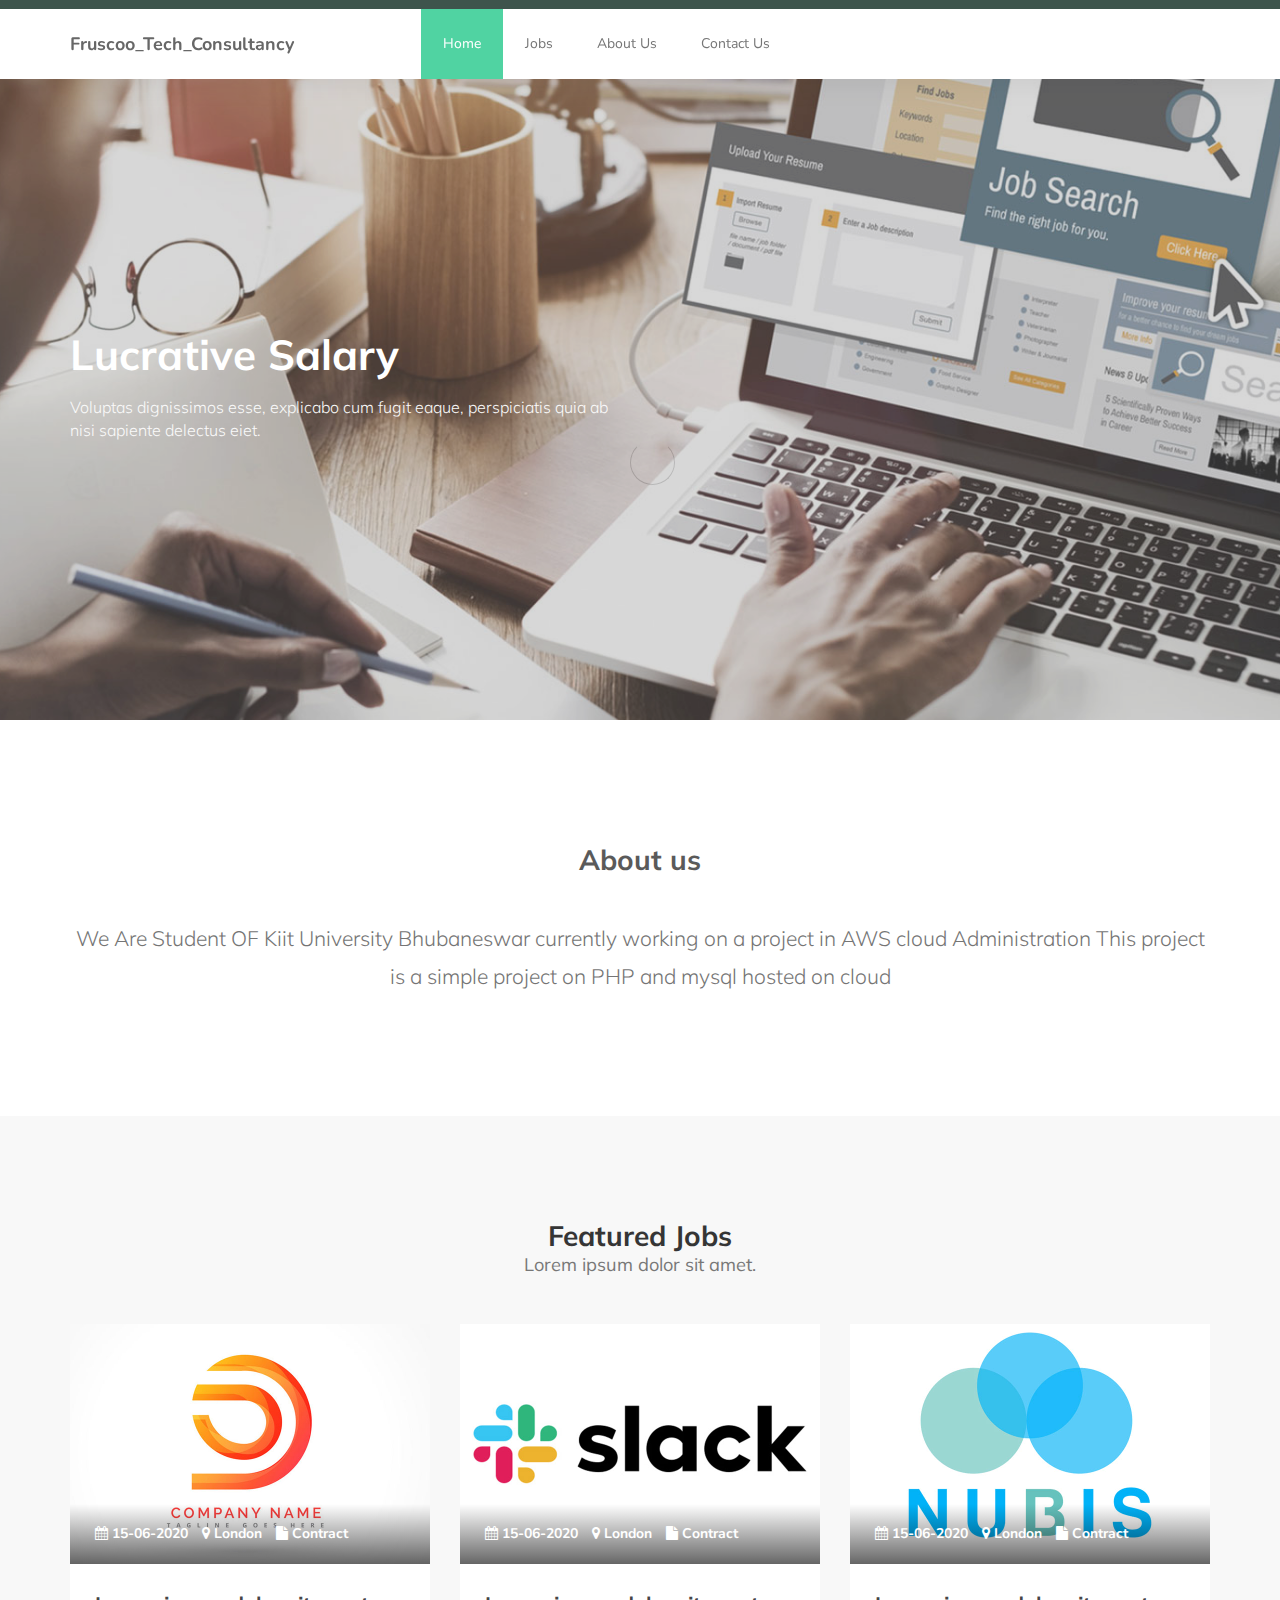
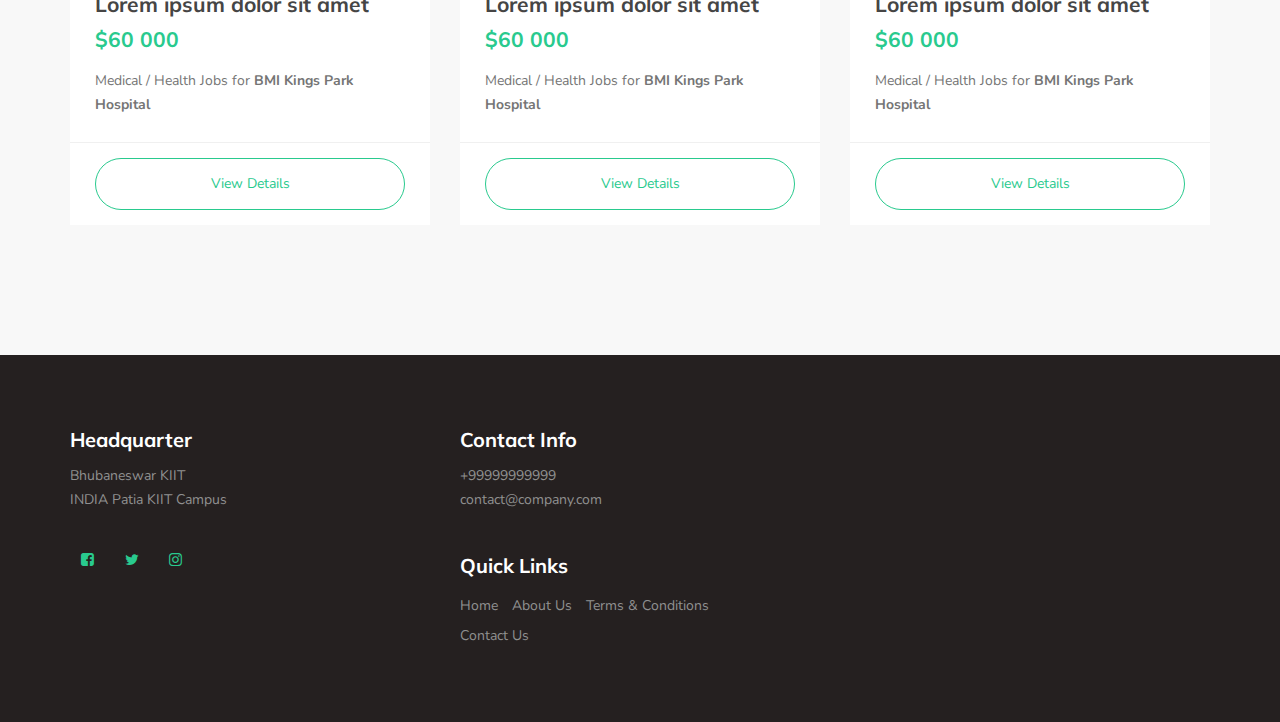
<file: job/index.html>
<!DOCTYPE html>
<html lang="en">
<head>

     <title>Frusco tech Consultancy</title>
     <link rel="icon" href="images/icon.webp" type="image/icon type">

     <meta charset="UTF-8">
     <meta http-equiv="X-UA-Compatible" content="IE=Edge">
     <meta name="description" content="">
     <meta name="keywords" content="">
     <meta name="author" content="">
     <meta name="viewport" content="width=device-width, initial-scale=1, maximum-scale=1">

     <link rel="stylesheet" href="css/bootstrap.min.css">
     <link rel="stylesheet" href="css/font-awesome.min.css">
     <link rel="stylesheet" href="css/owl.carousel.css">
     <link rel="stylesheet" href="css/owl.theme.default.min.css">

     <!-- MAIN CSS -->
     <link rel="stylesheet" href="css/style.css">

</head>
<body id="top" data-spy="scroll" data-target=".navbar-collapse" data-offset="50">

     <!-- PRE LOADER -->
     <section class="preloader">
          <div class="spinner">
               <span class="spinner-rotate"></span>
          </div>
     </section>


     <!-- MENU -->
     <section class="navbar custom-navbar navbar-fixed-top" role="navigation">
          <div class="container">

               <div class="navbar-header">
                    <button class="navbar-toggle" data-toggle="collapse" data-target=".navbar-collapse">
                         <span class="icon icon-bar"></span>
                         <span class="icon icon-bar"></span>
                         <span class="icon icon-bar"></span>
                    </button>

                    <!-- lOGO TEXT HERE -->
                    <a href="./index.html" class="navbar-brand">Fruscoo_Tech_Consultancy</a>
               </div>

               <!-- MENU LINKS -->
               <div class="collapse navbar-collapse">
                    <ul class="nav navbar-nav navbar-nav-first">
                         <li class="active"><a href="index.html">Home</a></li>
                         <li><a href="job-listing.html">Jobs</a></li>
                         <li><a href="about-us.html">About Us</a></li>
                         <li><a href="contact.html">Contact Us</a></li>
                    </ul>
               </div>

          </div>
     </section>


     <!-- HOME -->
     <section id="home">
          <div class="row">
               <div class="owl-carousel owl-theme home-slider">
                    <div class="item item-first">
                         <div class="caption">
                              <div class="container">
                                   <div class="col-md-6 col-sm-12">
                                        <h1>Lucrative Salary</h1>
                                        <h3>Voluptas dignissimos esse, explicabo cum fugit eaque, perspiciatis quia ab nisi sapiente delectus eiet.</h3>
                                   </div>
                              </div>
                         </div>
                    </div>

                    <div class="item item-second">
                         <div class="caption">
                              <div class="container">
                                   <div class="col-md-6 col-sm-12">
                                        <h1>Flexible Timming</h1>
                                        <h3>Lorem ipsum dolor sit amet, consectetur adipisicing elit. Nemo, excepturi.</h3>
                                        <a href="jobs.html" class="section-btn btn btn-default">Browse Jobs</a>
                                   </div>
                              </div>
                         </div>
                    </div>

                    <div class="item item-third">
                         <div class="caption">
                              <div class="container">
                                   <div class="col-md-6 col-sm-12">
                                        <h1>Efficient Learning Methods</h1>
                                        <h3>Nam eget sapien vel nibh euismod vulputate in vel nibh. Quisque eu ex eu urna venenatis sollicitudin ut at libero.</h3>
                                   </div>
                              </div>
                         </div>
                    </div>
               </div>
          </div>
     </section>

     <main>
          <section>
               <div class="container">
                    <div class="row">
                         <div class="col-md-12 col-sm-12">
                              <div class="text-center">
                                   <h2>About us</h2>

                                   <br>

                                   <p class="lead">We Are Student OF Kiit University Bhubaneswar currently working
                                        on a project in AWS cloud Administration
                                        This project is a simple project on PHP and mysql hosted on cloud 
                                   </p>
                              </div>
                         </div>
                    </div>
               </div>
          </section>

<section>
               <div class="container">
                    <div class="row">
                         <div class="col-md-12 col-sm-12">
                              <div class="section-title text-center">
                                   <h2>Featured Jobs <small>Lorem ipsum dolor sit amet.</small></h2>
                              </div>
                         </div>

                         <div class="col-md-4 col-sm-4">
                              <div class="courses-thumb courses-thumb-secondary">
                                   <div class="courses-top">
                                        <div class="courses-image">
                                             <img src="images/product-1-720x480.jpg" class="img-responsive" alt="">
                                        </div>
                                        <div class="courses-date">
                                             <span title="Posted on"><i class="fa fa-calendar"></i> 15-06-2020</span>
                                             <span title="Location"><i class="fa fa-map-marker"></i> London</span>
                                             <span title="Type"><i class="fa fa-file"></i> Contract</span>
                                        </div>
                                   </div>

                                   <div class="courses-detail">
                                        <h3><a href="job-details.html">Lorem ipsum dolor sit amet</a></h3>

                                        <p class="lead"><strong>$60 000</strong></p>

                                        <p>Medical / Health Jobs for <strong>BMI Kings Park Hospital</strong></p>
                                   </div>

                                   <div class="courses-info">
                                        <a href="job-details.html" class="section-btn btn btn-primary btn-block">View Details</a>
                                   </div>
                              </div>
                         </div>

                         <div class="col-md-4 col-sm-4">
                              <div class="courses-thumb courses-thumb-secondary">
                                   <div class="courses-top">
                                        <div class="courses-image">
                                             <img src="images/product-2-720x480.jpg" class="img-responsive" alt="">
                                        </div>
                                        <div class="courses-date">
                                             <span title="Posted on"><i class="fa fa-calendar"></i> 15-06-2020</span>
                                             <span title="Location"><i class="fa fa-map-marker"></i> London</span>
                                             <span title="Type"><i class="fa fa-file"></i> Contract</span>
                                        </div>
                                   </div>

                                   <div class="courses-detail">
                                        <h3><a href="job-details.html">Lorem ipsum dolor sit amet</a></h3>

                                        <p class="lead"><strong>$60 000</strong></p>

                                        <p>Medical / Health Jobs for <strong>BMI Kings Park Hospital</strong></p>
                                   </div>

                                   <div class="courses-info">
                                        <a href="job-details.html" class="section-btn btn btn-primary btn-block">View Details</a>
                                   </div>
                              </div>
                         </div>

                         <div class="col-md-4 col-sm-4">
                              <div class="courses-thumb courses-thumb-secondary">
                                   <div class="courses-top">
                                        <div class="courses-image">
                                             <img src="images/product-3-720x480.jpg" class="img-responsive" alt="">
                                        </div>
                                        <div class="courses-date">
                                             <span title="Posted on"><i class="fa fa-calendar"></i> 15-06-2020</span>
                                             <span title="Location"><i class="fa fa-map-marker"></i> London</span>
                                             <span title="Type"><i class="fa fa-file"></i> Contract</span>
                                        </div>
                                   </div>

                                   <div class="courses-detail">
                                        <h3><a href="job-details.html">Lorem ipsum dolor sit amet</a></h3>

                                        <p class="lead"><strong>$60 000</strong></p>

                                        <p>Medical / Health Jobs for <strong>BMI Kings Park Hospital</strong></p>
                                   </div>

                                   <div class="courses-info">
                                        <a href="job-details.html" class="section-btn btn btn-primary btn-block">View Details</a>
                                   </div>
                              </div>
                         </div>

                    </div>
               </div>
          </section>

          <!-- <section>
               <div class="container">
                    <div class="row">
                         <div class="col-md-12 col-sm-12">
                              <div class="section-title text-center">
                                   <h2>Latest Blog posts <small>Lorem ipsum dolor sit amet.</small></h2>
                              </div>
                         </div>

                         <div class="col-md-4 col-sm-4">
                              <div class="courses-thumb courses-thumb-secondary">
                                   <div class="courses-top">
                                        <div class="courses-image">
                                             <img src="images/other-1-720x480.jpg" class="img-responsive" alt="">
                                        </div>
                                        <div class="courses-date">
                                             <span title="Author"><i class="fa fa-user"></i> John Doe</span>
                                             <span title="Date"><i class="fa fa-calendar"></i> 12/06/2020 10:30</span>
                                             <span title="Views"><i class="fa fa-eye"></i> 114</span>
                                        </div>
                                   </div>

                                   <div class="courses-detail">
                                        <h3><a href="blog-post-details.html">Lorem ipsum dolor sit amet, consectetur adipisicing elit.</a></h3>
                                   </div>

                                   <div class="courses-info">
                                        <a href="blog-post-details.html" class="section-btn btn btn-primary btn-block">Read More</a>
                                   </div>
                              </div>
                         </div>

                         <div class="col-md-4 col-sm-4">
                              <div class="courses-thumb courses-thumb-secondary">
                                   <div class="courses-top">
                                        <div class="courses-image">
                                             <img src="images/other-2-720x480.jpg" class="img-responsive" alt="">
                                        </div>
                                        <div class="courses-date">
                                             <span title="Author"><i class="fa fa-user"></i> John Doe</span>
                                             <span title="Date"><i class="fa fa-calendar"></i> 12/06/2020 10:30</span>
                                             <span title="Views"><i class="fa fa-eye"></i> 114</span>
                                        </div>
                                   </div>

                                   <div class="courses-detail">
                                        <h3><a href="blog-post-details.html">Tempora molestiae, iste, consequatur unde sint praesentium!</a></h3>
                                   </div>

                                   <div class="courses-info">
                                        <a href="blog-post-details.html" class="section-btn btn btn-primary btn-block">Read More</a>
                                   </div>
                              </div>
                         </div>

                         <div class="col-md-4 col-sm-4">
                              <div class="courses-thumb courses-thumb-secondary">
                                   <div class="courses-top">
                                        <div class="courses-image">
                                             <img src="images/other-3-720x480.jpg" class="img-responsive" alt="">
                                        </div>
                                        <div class="courses-date">
                                             <span title="Author"><i class="fa fa-user"></i> John Doe</span>
                                             <span title="Date"><i class="fa fa-calendar"></i> 12/06/2020 10:30</span>
                                             <span title="Views"><i class="fa fa-eye"></i> 114</span>
                                        </div>
                                   </div>

                                   <div class="courses-detail">
                                        <h3><a href="blog-post-details.html">A voluptas ratione, error provident distinctio, eaque id officia?</a></h3>
                                   </div>

                                   <div class="courses-info">
                                        <a href="blog-post-details.html" class="section-btn btn btn-primary btn-block">Read More</a>
                                   </div>
                              </div>
                         </div>
                    </div>
               </div>
          </section> -->
     </main>

     <!-- CONTACT -->
     <!-- <section id="contact">
          <div class="container">
               <div class="row">

                    <div class="col-md-6 col-sm-12">
                         <form id="contact-form" role="form" action="" method="post">
                              <div class="section-title">
                                   <h2>Contact us <small>we love conversations. let us talk!</small></h2>
                              </div>

                              <div class="col-md-12 col-sm-12">
                                   <input type="text" class="form-control" placeholder="Enter full name" name="name" required>
                    
                                   <input type="email" class="form-control" placeholder="Enter email address" name="email" required>

                                   <textarea class="form-control" rows="6" placeholder="Tell us about your message" name="message" required></textarea>
                              </div>

                              <div class="col-md-4 col-sm-12">
                                   <input type="submit" class="form-control" name="send message" value="Send Message">
                              </div>

                         </form>
                    </div>

                    <div class="col-md-6 col-sm-12">
                         <div class="contact-image">
                              <img src="images/contact-1-600x400.jpg" class="img-responsive" alt="Smiling Two Girls">
                         </div>
                    </div>

               </div>
          </div>
     </section>        -->

     <!-- FOOTER -->
     <footer id="footer">
          <div class="container">
               <div class="row">

                    <div class="col-md-4 col-sm-6">
                         <div class="footer-info">
                              <div class="section-title">
                                   <h2>Headquarter</h2>
                              </div>
                              <address>
                                   <p>Bhubaneswar KIIT<br>INDIA Patia KIIT Campus</p>
                              </address>

                              <ul class="social-icon">
                                   <li><a href="https://www.facebook.com/KIITUniversity/" class="fa fa-facebook-square" attr="facebook icon"></a></li>
                                   <li><a href="https://twitter.com/KIITUniversity?ref_src=twsrc%5Egoogle%7Ctwcamp%5Eserp%7Ctwgr%5Eauthor" class="fa fa-twitter"></a></li>
                                   <li><a href="https://www.instagram.com/kiituniversity/?hl=en" class="fa fa-instagram"></a></li>
                              </ul>
                         </div>
                    </div>
                    <div class="col-md-4 col-sm-6">
                         <div class="footer-info">
                              <div class="section-title">
                                   <h2>Contact Info</h2>
                              </div>
                              <address>
                                   <p>+99999999999</p>
                                   <p><a href="mailto:contact@company.com">contact@company.com</a></p>
                              </address>
                              <div class="footer_menu">
                                   <h2>Quick Links</h2>
                                   <ul>
                                        <li><a href="index.html">Home</a></li>
                                        <li><a href="about-us.html">About Us</a></li>
                                        <li><a href="terms.html">Terms & Conditions</a></li>
                                        <li><a href="contact.html">Contact Us</a></li>
                                   </ul>
                              </div>
                         </div>
                    </div>

                  
                    
               </div>
          </div>
     </footer>

     <!-- SCRIPTS -->
     <script src="js/jquery.js"></script>
     <script src="js/bootstrap.min.js"></script>
     <script src="js/owl.carousel.min.js"></script>
     <script src="js/smoothscroll.js"></script>
     <script src="js/custom.js"></script>

</body>
</html>
</file>
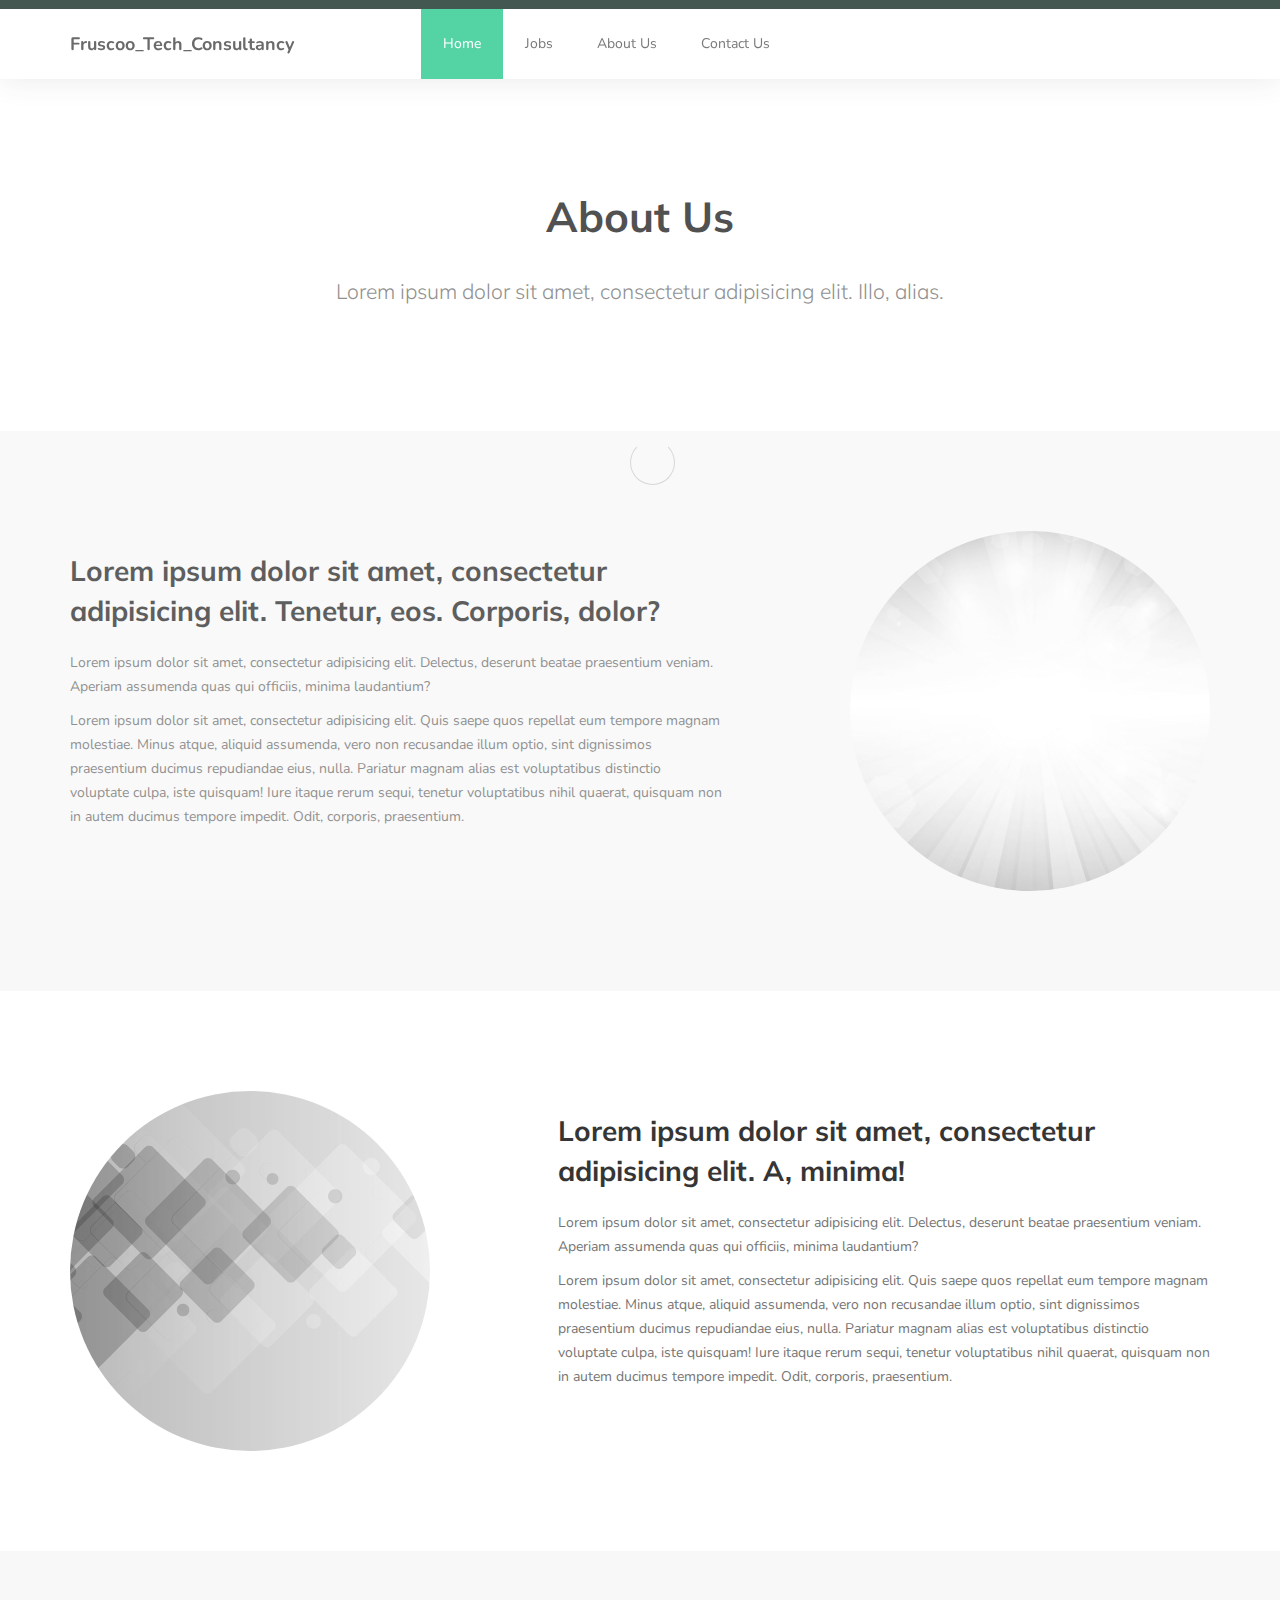
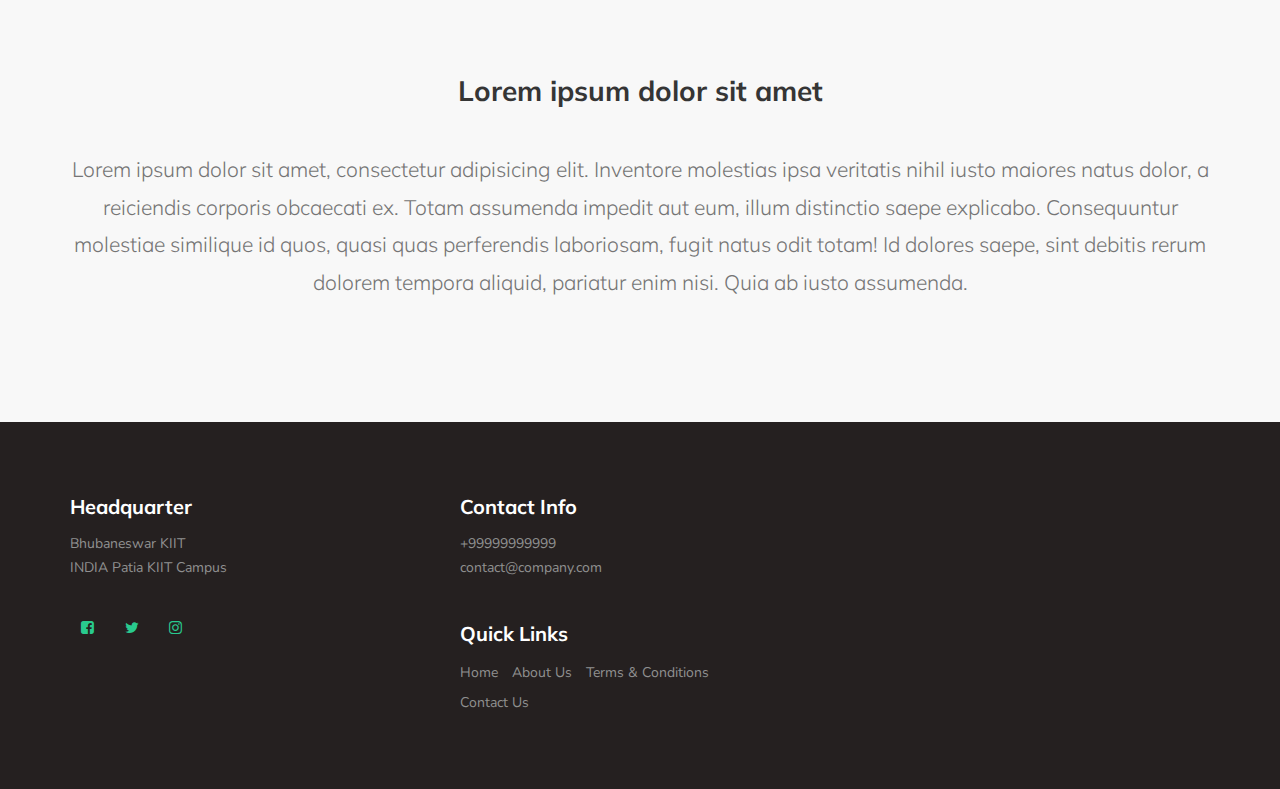
<file: job/about-us.html>
<!DOCTYPE html>
<html lang="en">
     <head>

          <title>Frusco tech Consultancy</title>
          <link rel="icon" href="images/icon.webp" type="image/icon type">
     
          <meta charset="UTF-8">
          <meta http-equiv="X-UA-Compatible" content="IE=Edge">
          <meta name="description" content="">
          <meta name="keywords" content="">
          <meta name="author" content="">
          <meta name="viewport" content="width=device-width, initial-scale=1, maximum-scale=1">
     
          <link rel="stylesheet" href="css/bootstrap.min.css">
          <link rel="stylesheet" href="css/font-awesome.min.css">
          <link rel="stylesheet" href="css/owl.carousel.css">
          <link rel="stylesheet" href="css/owl.theme.default.min.css">
     
          <!-- MAIN CSS -->
          <link rel="stylesheet" href="css/style.css">
     
     </head>
<body id="top" data-spy="scroll" data-target=".navbar-collapse" data-offset="50">

     <!-- PRE LOADER -->
     <section class="preloader">
          <div class="spinner">

               <span class="spinner-rotate"></span>
               
          </div>
     </section>


     <!-- MENU -->
     <section class="navbar custom-navbar navbar-fixed-top" role="navigation">
          <div class="container">

               <div class="navbar-header">
                    <button class="navbar-toggle" data-toggle="collapse" data-target=".navbar-collapse">
                         <span class="icon icon-bar"></span>
                         <span class="icon icon-bar"></span>
                         <span class="icon icon-bar"></span>
                    </button>

                    <!-- lOGO TEXT HERE -->
                    <a href="./index.html" class="navbar-brand">Fruscoo_Tech_Consultancy</a>
               </div>

               <!-- MENU LINKS -->
               <div class="collapse navbar-collapse">
                    <ul class="nav navbar-nav navbar-nav-first">
                         <li class="active"><a href="index.html">Home</a></li>
                         <li><a href="job-listing.html">Jobs</a></li>
                         <li><a href="about-us.html">About Us</a></li>
                         <li><a href="contact.html">Contact Us</a></li>
                    </ul>
               </div>

          </div>
     </section>

     <section>
          <div class="container">
               <div class="text-center">
                    <h1>About Us</h1>

                    <br>

                    <p class="lead">Lorem ipsum dolor sit amet, consectetur adipisicing elit. Illo, alias.</p>
               </div>
          </div>
     </section>

     <section class="section-background">
          <div class="container">
               <div class="row">
                    <div class="col-md-offset-1 col-md-4 col-xs-12 pull-right">
                         <img src="images/about-1-720x720.jpg" class="img-responsive img-circle" alt="">
                    </div>

                    <div class="col-md-7 col-xs-12">
                         <div class="about-info">
                              <h2>Lorem ipsum dolor sit amet, consectetur adipisicing elit. Tenetur, eos. Corporis, dolor?</h2>

                              <figure>
                                   <figcaption>
                                        <p>Lorem ipsum dolor sit amet, consectetur adipisicing elit. Delectus, deserunt beatae praesentium veniam. Aperiam assumenda quas qui officiis, minima laudantium?</p>

                                        <p>Lorem ipsum dolor sit amet, consectetur adipisicing elit. Quis saepe quos repellat eum tempore magnam molestiae. Minus atque, aliquid assumenda, vero non recusandae illum optio, sint dignissimos praesentium ducimus repudiandae eius, nulla. Pariatur magnam alias est voluptatibus distinctio voluptate culpa, iste quisquam! Iure itaque rerum sequi, tenetur voluptatibus nihil quaerat, quisquam non in autem ducimus tempore impedit. Odit, corporis, praesentium.</p>
                                   </figcaption>
                              </figure>
                         </div>
                    </div>
               </div>
          </div>
     </section>

     <section>
          <div class="container">
               <div class="row">
                    <div class="col-md-4 col-xs-12">
                         <img src="images/about-2-720x720.jpg" class="img-responsive img-circle" alt="">
                    </div>

                    <div class="col-md-offset-1 col-md-7 col-xs-12">
                         <div class="about-info">
                              <h2>Lorem ipsum dolor sit amet, consectetur adipisicing elit. A, minima!</h2>

                              <figure>
                                   <figcaption>
                                        <p>Lorem ipsum dolor sit amet, consectetur adipisicing elit. Delectus, deserunt beatae praesentium veniam. Aperiam assumenda quas qui officiis, minima laudantium?</p>

                                        <p>Lorem ipsum dolor sit amet, consectetur adipisicing elit. Quis saepe quos repellat eum tempore magnam molestiae. Minus atque, aliquid assumenda, vero non recusandae illum optio, sint dignissimos praesentium ducimus repudiandae eius, nulla. Pariatur magnam alias est voluptatibus distinctio voluptate culpa, iste quisquam! Iure itaque rerum sequi, tenetur voluptatibus nihil quaerat, quisquam non in autem ducimus tempore impedit. Odit, corporis, praesentium.</p>
                                   </figcaption>
                              </figure>
                         </div>
                    </div>
               </div>
          </div>
     </section>

     <section class="section-background">
          <div class="container">
               <div class="row">
                    <div class="col-md-12 col-sm-12">
                         <div class="text-center">
                              <h2>Lorem ipsum dolor sit amet</h2>

                              <br>

                              <p class="lead">Lorem ipsum dolor sit amet, consectetur adipisicing elit. Inventore molestias ipsa veritatis nihil iusto maiores natus dolor, a reiciendis corporis obcaecati ex. Totam assumenda impedit aut eum, illum distinctio saepe explicabo. Consequuntur molestiae similique id quos, quasi quas perferendis laboriosam, fugit natus odit totam! Id dolores saepe, sint debitis rerum dolorem tempora aliquid, pariatur enim nisi. Quia ab iusto assumenda.</p>
                         </div>
                    </div>
               </div>
          </div>
     </section>

     <!-- FOOTER -->
     <footer id="footer">
          <div class="container">
               <div class="row">

                    <div class="col-md-4 col-sm-6">
                         <div class="footer-info">
                              <div class="section-title">
                                   <h2>Headquarter</h2>
                              </div>
                              <address>
                                   <p>Bhubaneswar KIIT<br>INDIA Patia KIIT Campus</p>
                              </address>

                              <ul class="social-icon">
                                   <li><a href="https://www.facebook.com/KIITUniversity/" class="fa fa-facebook-square" attr="facebook icon"></a></li>
                                   <li><a href="https://twitter.com/KIITUniversity?ref_src=twsrc%5Egoogle%7Ctwcamp%5Eserp%7Ctwgr%5Eauthor" class="fa fa-twitter"></a></li>
                                   <li><a href="https://www.instagram.com/kiituniversity/?hl=en" class="fa fa-instagram"></a></li>
                              </ul>
                         </div>
                    </div>
                    <div class="col-md-4 col-sm-6">
                         <div class="footer-info">
                              <div class="section-title">
                                   <h2>Contact Info</h2>
                              </div>
                              <address>
                                   <p>+99999999999</p>
                                   <p><a href="mailto:contact@company.com">contact@company.com</a></p>
                              </address>
                              <div class="footer_menu">
                                   <h2>Quick Links</h2>
                                   <ul>
                                        <li><a href="index.html">Home</a></li>
                                        <li><a href="about-us.html">About Us</a></li>
                                        <li><a href="terms.html">Terms & Conditions</a></li>
                                        <li><a href="contact.html">Contact Us</a></li>
                                   </ul>
                              </div>
                         </div>
                    </div>

                  
                    
               </div>
          </div>
     </footer>

     <!-- SCRIPTS -->
     <script src="js/jquery.js"></script>
     <script src="js/bootstrap.min.js"></script>
     <script src="js/owl.carousel.min.js"></script>
     <script src="js/smoothscroll.js"></script>
     <script src="js/custom.js"></script>

</body>
</html>
</file>
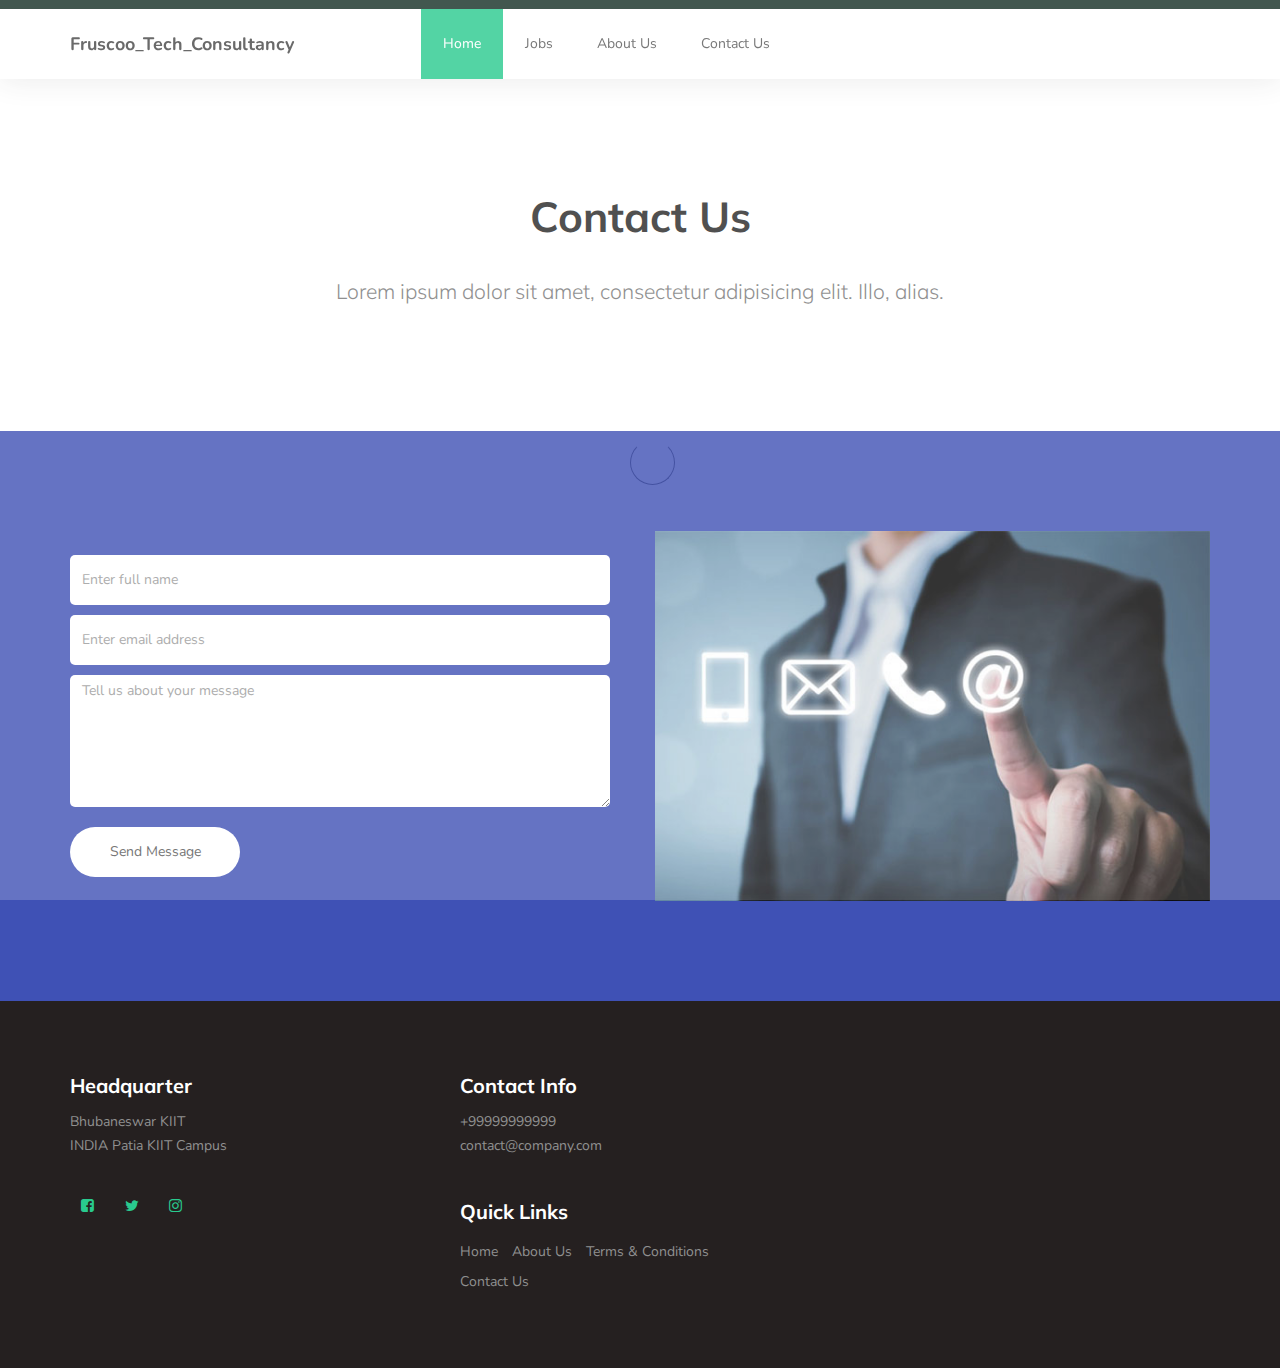
<file: job/contact.html>
<!DOCTYPE html>
<html lang="en">
     <head>

          <title>Frusco tech Consultancy</title>
          <link rel="icon" href="images/icon.webp" type="image/icon type">
     
          <meta charset="UTF-8">
          <meta http-equiv="X-UA-Compatible" content="IE=Edge">
          <meta name="description" content="">
          <meta name="keywords" content="">
          <meta name="author" content="">
          <meta name="viewport" content="width=device-width, initial-scale=1, maximum-scale=1">
     
          <link rel="stylesheet" href="css/bootstrap.min.css">
          <link rel="stylesheet" href="css/font-awesome.min.css">
          <link rel="stylesheet" href="css/owl.carousel.css">
          <link rel="stylesheet" href="css/owl.theme.default.min.css">
     
          <!-- MAIN CSS -->
          <link rel="stylesheet" href="css/style.css">
     
     </head>
<body id="top" data-spy="scroll" data-target=".navbar-collapse" data-offset="50">

     <!-- PRE LOADER -->
     <section class="preloader">
          <div class="spinner">

               <span class="spinner-rotate"></span>
               
          </div>
     </section>


     <!-- MENU -->
     <section class="navbar custom-navbar navbar-fixed-top" role="navigation">
          <div class="container">

               <div class="navbar-header">
                    <button class="navbar-toggle" data-toggle="collapse" data-target=".navbar-collapse">
                         <span class="icon icon-bar"></span>
                         <span class="icon icon-bar"></span>
                         <span class="icon icon-bar"></span>
                    </button>

                    <!-- lOGO TEXT HERE -->
                    <a href="./index.html" class="navbar-brand">Fruscoo_Tech_Consultancy</a>
               </div>

               <!-- MENU LINKS -->
               <div class="collapse navbar-collapse">
                    <ul class="nav navbar-nav navbar-nav-first">
                         <li class="active"><a href="index.html">Home</a></li>
                         <li><a href="job-listing.html">Jobs</a></li>
                         <li><a href="about-us.html">About Us</a></li>
                         <li><a href="contact.html">Contact Us</a></li>
                    </ul>
               </div>

          </div>
     </section>


     <section>
          <div class="container">
               <div class="text-center">
                    <h1>Contact Us</h1>

                    <br>

                    <p class="lead">Lorem ipsum dolor sit amet, consectetur adipisicing elit. Illo, alias.</p>
               </div>
          </div>
     </section>


     <!-- CONTACT -->
     <section id="contact">
          <div class="container">
               <div class="row">

                    <div class="col-md-6 col-sm-12">
                         <form id="contact-form" role="form" action="" method="post">
                              <div class="col-md-12 col-sm-12">
                                   <input type="text" class="form-control" placeholder="Enter full name" name="name" required>
                    
                                   <input type="email" class="form-control" placeholder="Enter email address" name="email" required>

                                   <textarea class="form-control" rows="6" placeholder="Tell us about your message" name="message" required></textarea>
                              </div>

                              <div class="col-md-4 col-sm-12">
                                   <input type="submit" class="form-control" name="send message" value="Send Message">
                              </div>

                         </form>
                    </div>

                    <div class="col-md-6 col-sm-12">
                         <div class="contact-image">
                              <img src="images/contact-1-600x400.jpg" class="img-responsive" alt="">
                         </div>
                    </div>

               </div>
          </div>
     </section>       


     <!-- FOOTER -->
     <footer id="footer">
          <div class="container">
               <div class="row">

                    <div class="col-md-4 col-sm-6">
                         <div class="footer-info">
                              <div class="section-title">
                                   <h2>Headquarter</h2>
                              </div>
                              <address>
                                   <p>Bhubaneswar KIIT<br>INDIA Patia KIIT Campus</p>
                              </address>

                              <ul class="social-icon">
                                   <li><a href="https://www.facebook.com/KIITUniversity/" class="fa fa-facebook-square" attr="facebook icon"></a></li>
                                   <li><a href="https://twitter.com/KIITUniversity?ref_src=twsrc%5Egoogle%7Ctwcamp%5Eserp%7Ctwgr%5Eauthor" class="fa fa-twitter"></a></li>
                                   <li><a href="https://www.instagram.com/kiituniversity/?hl=en" class="fa fa-instagram"></a></li>
                              </ul>
                         </div>
                    </div>
                    <div class="col-md-4 col-sm-6">
                         <div class="footer-info">
                              <div class="section-title">
                                   <h2>Contact Info</h2>
                              </div>
                              <address>
                                   <p>+99999999999</p>
                                   <p><a href="mailto:contact@company.com">contact@company.com</a></p>
                              </address>
                              <div class="footer_menu">
                                   <h2>Quick Links</h2>
                                   <ul>
                                        <li><a href="index.html">Home</a></li>
                                        <li><a href="about-us.html">About Us</a></li>
                                        <li><a href="terms.html">Terms & Conditions</a></li>
                                        <li><a href="contact.html">Contact Us</a></li>
                                   </ul>
                              </div>
                         </div>
                    </div>

                  
                    
               </div>
          </div>
     </footer>

     <!-- SCRIPTS -->
     <script src="js/jquery.js"></script>
     <script src="js/bootstrap.min.js"></script>
     <script src="js/owl.carousel.min.js"></script>
     <script src="js/smoothscroll.js"></script>
     <script src="js/custom.js"></script>

</body>
</html>
</file>
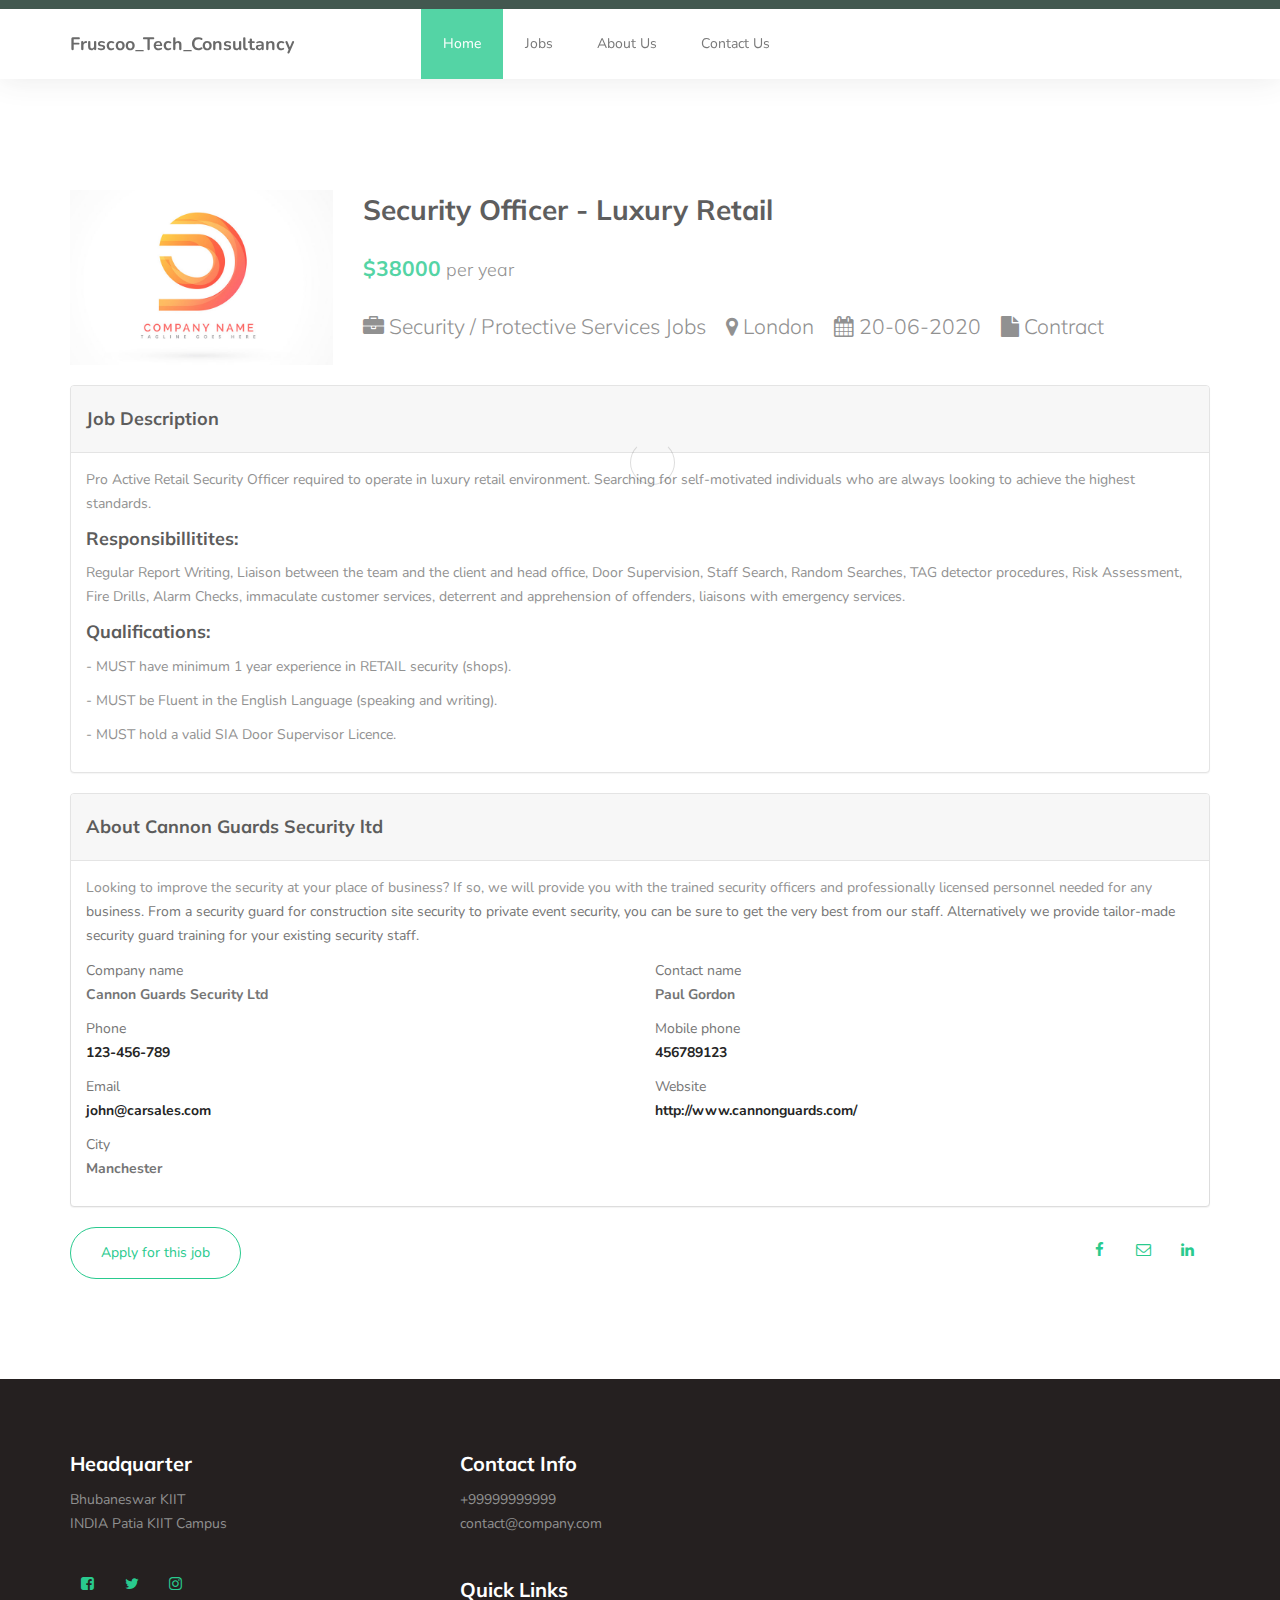
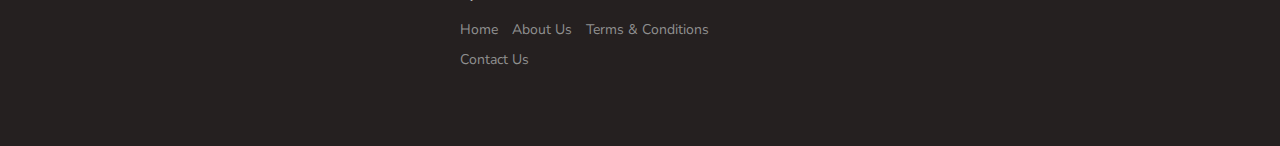
<file: job/job-details.html>
<!DOCTYPE html>
<html lang="en">
     <head>

          <title>Frusco tech Consultancy</title>
          <link rel="icon" href="images/icon.webp" type="image/icon type">
     
          <meta charset="UTF-8">
          <meta http-equiv="X-UA-Compatible" content="IE=Edge">
          <meta name="description" content="">
          <meta name="keywords" content="">
          <meta name="author" content="">
          <meta name="viewport" content="width=device-width, initial-scale=1, maximum-scale=1">
     
          <link rel="stylesheet" href="css/bootstrap.min.css">
          <link rel="stylesheet" href="css/font-awesome.min.css">
          <link rel="stylesheet" href="css/owl.carousel.css">
          <link rel="stylesheet" href="css/owl.theme.default.min.css">
     
          <!-- MAIN CSS -->
          <link rel="stylesheet" href="css/style.css">
     
     </head>
<body id="top" data-spy="scroll" data-target=".navbar-collapse" data-offset="50">

     <!-- PRE LOADER -->
     <section class="preloader">
          <div class="spinner">

               <span class="spinner-rotate"></span>
               
          </div>
     </section>


     <!-- MENU -->
     <section class="navbar custom-navbar navbar-fixed-top" role="navigation">
          <div class="container">

               <div class="navbar-header">
                    <button class="navbar-toggle" data-toggle="collapse" data-target=".navbar-collapse">
                         <span class="icon icon-bar"></span>
                         <span class="icon icon-bar"></span>
                         <span class="icon icon-bar"></span>
                    </button>

                    <!-- lOGO TEXT HERE -->
                    <a href="./index.html" class="navbar-brand">Fruscoo_Tech_Consultancy</a>
               </div>

               <!-- MENU LINKS -->
               <div class="collapse navbar-collapse">
                    <ul class="nav navbar-nav navbar-nav-first">
                         <li class="active"><a href="index.html">Home</a></li>
                         <li><a href="job-listing.html">Jobs</a></li>
                         <li><a href="about-us.html">About Us</a></li>
                         <li><a href="contact.html">Contact Us</a></li>
                    </ul>
               </div>

          </div>
     </section>


     <section>
          <div class="container">
               <div class="row">
                    <div class="col-lg-3 col-md-3 col-xs-12">
                         <div>
                              <br>

                              <img src="images/product-1-720x480.jpg" alt="" class="img-responsive wc-image">

                              <br>
                         </div>
                    </div>

                    <div class="col-lg-9 col-md-9 col-xs-12">
                         <form action="#" method="post" class="form">
                              <h2>Security Officer - Luxury Retail</h2>

                              <p class="lead"><strong class="text-primary">$38000</strong> <small> per year</small></p>

                              <p class="lead">
                                   <i class="fa fa-briefcase"></i> Security / Protective Services Jobs &nbsp;&nbsp;
                                   <i class="fa fa-map-marker"></i> London &nbsp;&nbsp;
                                   <i class="fa fa-calendar"></i> 20-06-2020 &nbsp;&nbsp;
                                   <i class="fa fa-file"></i> Contract
                              </p>

                              
                         </form>
                    </div>
               </div>

               <div class="panel panel-default">
                    <div class="panel-heading">
                         <h4>Job Description</h4>
                    </div>

                    <div class="panel-body">
                         <p>Pro Active Retail Security Officer required to operate in luxury retail environment. Searching for self-motivated individuals who are always looking to achieve the highest standards.</p>

                         <h4>Responsibillitites:</h4>

                         <p>Regular Report Writing, Liaison between the team and the client and head office, Door Supervision, Staff Search, Random Searches, TAG detector procedures, Risk Assessment, Fire Drills, Alarm Checks, immaculate customer services, deterrent and apprehension of offenders, liaisons with emergency services.</p>

                         <h4>Qualifications:</h4>
                         <p>- MUST have minimum 1 year experience in RETAIL security (shops).</p>
                         <p>- MUST be Fluent in the English Language (speaking and writing).</p>
                         <p>- MUST hold a valid SIA Door Supervisor Licence.</p>
                    </div>
               </div>

               <div class="panel panel-default">
                    <div class="panel-heading">
                         <h4>About Cannon Guards Security ltd</h4>
                    </div>

                    <div class="panel-body">
                         <p>Looking to improve the security at your place of business? If so, we will provide you with the trained security officers and professionally licensed personnel needed for any business. From a security guard for construction site security to private event security, you can be sure to get the very best from our staff. Alternatively we provide tailor-made security guard training for your existing security staff.</p>

                         <div class="row">
                              <div class="col-lg-6">
                                   
                              </div>

                              <div class="col-lg-6">
                                   
                              </div>
                         </div>

                         <div class="row">
                              <div class="col-md-6">
                                   <p>
                                        <span>Company name</span>

                                        <br>

                                        <strong>Cannon Guards Security Ltd</strong>
                                   </p>
                              </div>

                              <div class="col-md-6">
                                   <p>
                                        <span>Contact name</span>

                                        <br>

                                        <strong>Paul Gordon</strong>
                                   </p>
                              </div>
                         </div>

                         <div class="row">
                              <div class="col-md-6">
                                   <p>
                                        <span>Phone</span>

                                        <br>

                                        <strong><a href="tel:123-456-789">123-456-789</a></strong>
                                   </p>
                              </div>

                              <div class="col-md-6">
                                   <p>
                                        <span>Mobile phone</span>

                                        <br>

                                        <strong><a href="tel:456789123">456789123</a></strong>
                                   </p>
                              </div>
                         </div>

                         <div class="row">
                              <div class="col-md-6">
                                   <p>
                                        <span>Email</span>

                                        <br>

                                        <strong><a href="mailto:john@carsales.com">john@carsales.com</a></strong>
                                   </p>
                              </div>

                              <div class="col-md-6">
                                   <p>
                                        <span>Website</span>

                                        <br>

                                        <strong><a href="http://www.cannonguards.com/">http://www.cannonguards.com/</a></strong>
                                   </p>
                              </div>
                         </div>

                         <p>
                              <span>City</span>

                              <br>

                              <strong>Manchester</strong>
                         </p>
                    </div>
               </div>

               <div class="clearfix">
                    <a href="./table_one.html" class="section-btn btn btn-primary pull-left">Apply for this job</a>

                    <ul class="social-icon pull-right">
                         <li><a href="#" class="fa fa-facebook"></a></li>
                         <li><a href="#" class="fa fa-envelope-o"></a></li>
                         <li><a href="#" class="fa fa-linkedin"></a></li>
                    </ul>
               </div>
          </div>
     </section>

     <!-- FOOTER -->
     <footer id="footer">
          <div class="container">
               <div class="row">

                    <div class="col-md-4 col-sm-6">
                         <div class="footer-info">
                              <div class="section-title">
                                   <h2>Headquarter</h2>
                              </div>
                              <address>
                                   <p>Bhubaneswar KIIT<br>INDIA Patia KIIT Campus</p>
                              </address>

                              <ul class="social-icon">
                                   <li><a href="https://www.facebook.com/KIITUniversity/" class="fa fa-facebook-square" attr="facebook icon"></a></li>
                                   <li><a href="https://twitter.com/KIITUniversity?ref_src=twsrc%5Egoogle%7Ctwcamp%5Eserp%7Ctwgr%5Eauthor" class="fa fa-twitter"></a></li>
                                   <li><a href="https://www.instagram.com/kiituniversity/?hl=en" class="fa fa-instagram"></a></li>
                              </ul>
                         </div>
                    </div>
                    <div class="col-md-4 col-sm-6">
                         <div class="footer-info">
                              <div class="section-title">
                                   <h2>Contact Info</h2>
                              </div>
                              <address>
                                   <p>+99999999999</p>
                                   <p><a href="mailto:contact@company.com">contact@company.com</a></p>
                              </address>
                              <div class="footer_menu">
                                   <h2>Quick Links</h2>
                                   <ul>
                                        <li><a href="index.html">Home</a></li>
                                        <li><a href="about-us.html">About Us</a></li>
                                        <li><a href="terms.html">Terms & Conditions</a></li>
                                        <li><a href="contact.html">Contact Us</a></li>
                                   </ul>
                              </div>
                         </div>
                    </div>

                  
                    
               </div>
          </div>
     </footer>

     <!-- SCRIPTS -->
     <script src="js/jquery.js"></script>
     <script src="js/bootstrap.min.js"></script>
     <script src="js/owl.carousel.min.js"></script>
     <script src="js/smoothscroll.js"></script>
     <script src="js/custom.js"></script>

</body>
</html>
</file>
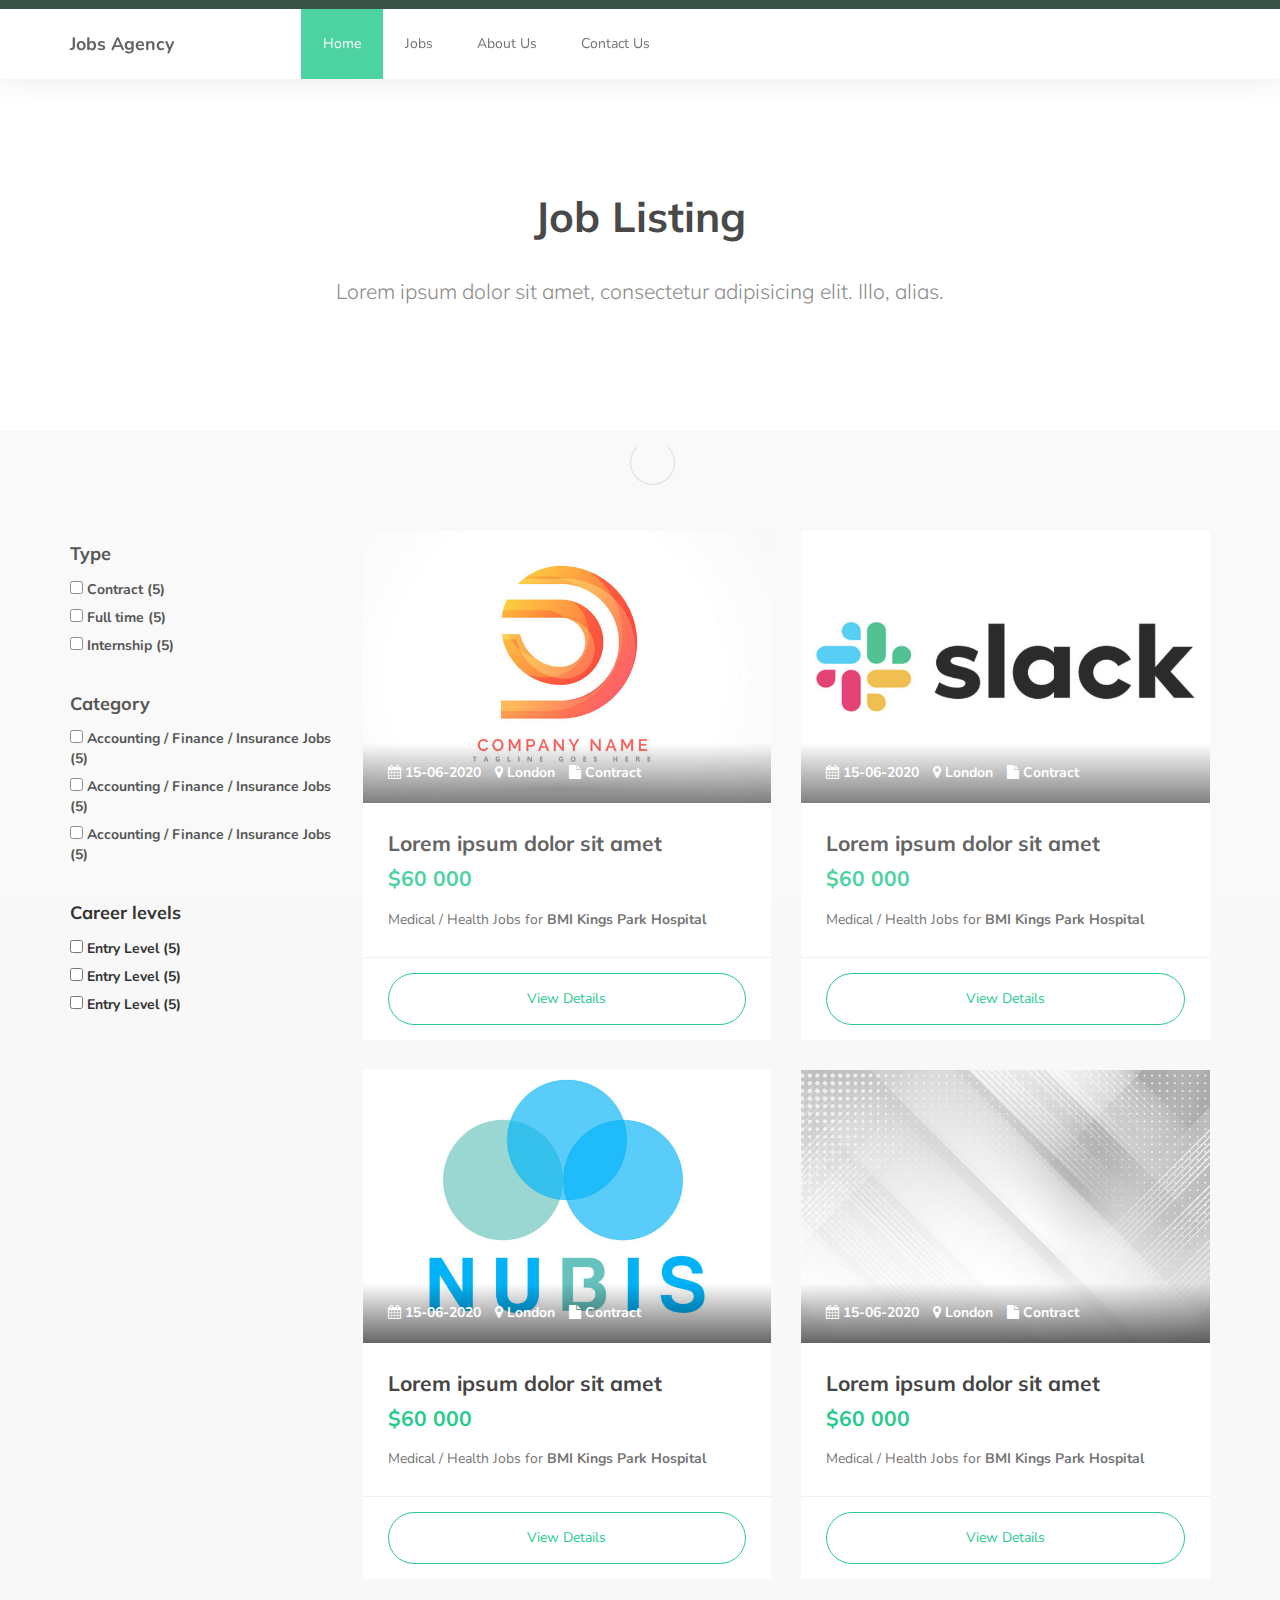
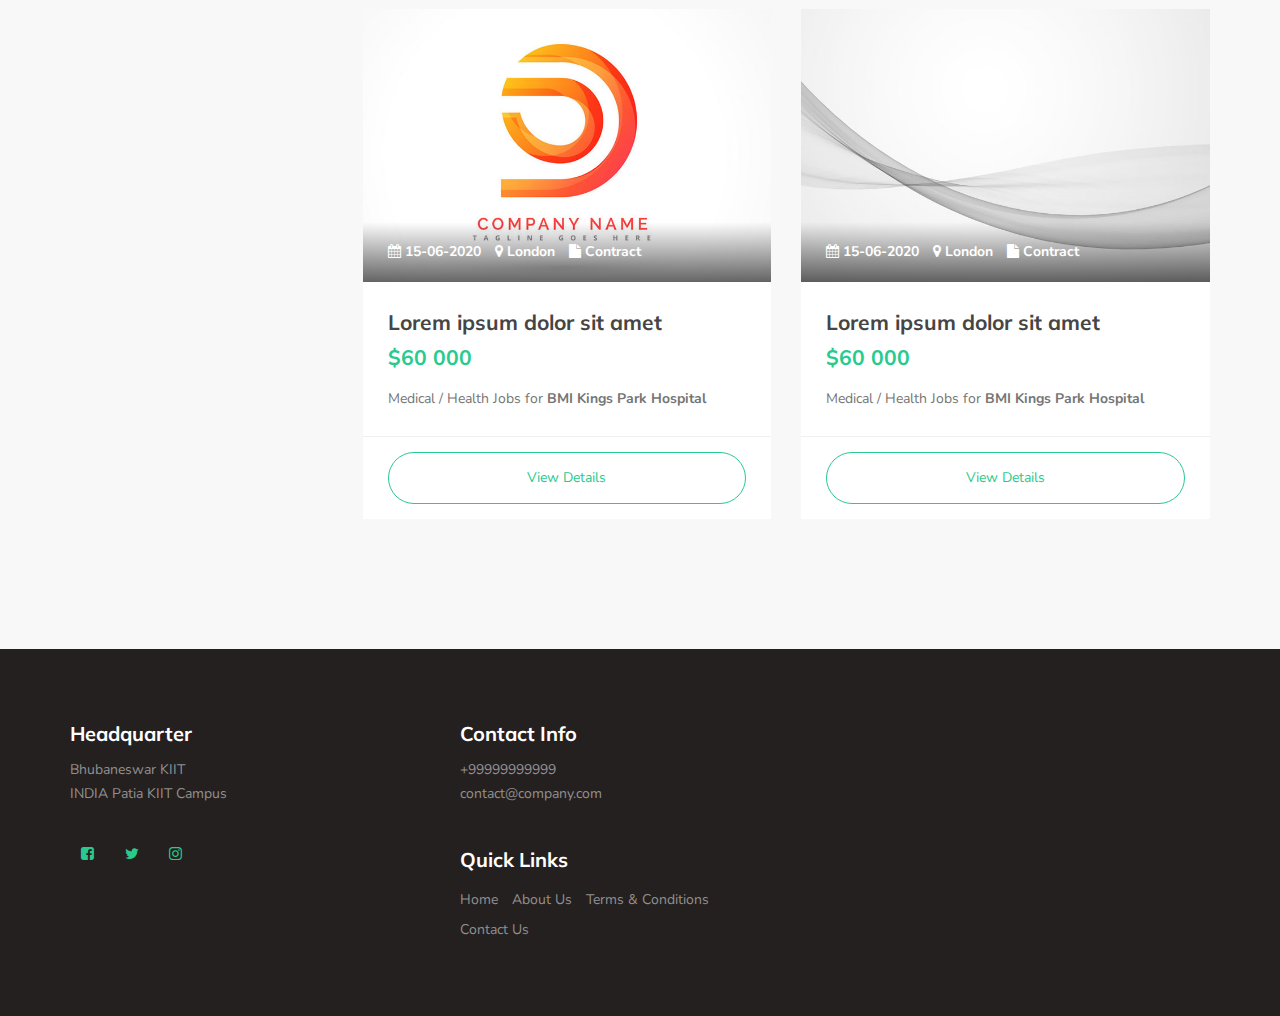
<file: job/job-listing.html>
<!DOCTYPE html>
<html lang="en">
     <head>

          <title>Frusco tech Consultancy</title>
          <link rel="icon" href="images/icon.webp" type="image/icon type">
     
          <meta charset="UTF-8">
          <meta http-equiv="X-UA-Compatible" content="IE=Edge">
          <meta name="description" content="">
          <meta name="keywords" content="">
          <meta name="author" content="">
          <meta name="viewport" content="width=device-width, initial-scale=1, maximum-scale=1">
     
          <link rel="stylesheet" href="css/bootstrap.min.css">
          <link rel="stylesheet" href="css/font-awesome.min.css">
          <link rel="stylesheet" href="css/owl.carousel.css">
          <link rel="stylesheet" href="css/owl.theme.default.min.css">
     
          <!-- MAIN CSS -->
          <link rel="stylesheet" href="css/style.css">
     
     </head>
<body id="top" data-spy="scroll" data-target=".navbar-collapse" data-offset="50">

     <!-- PRE LOADER -->
     <section class="preloader">
          <div class="spinner">

               <span class="spinner-rotate"></span>
               
          </div>
     </section>


     <!-- MENU -->
     <section class="navbar custom-navbar navbar-fixed-top" role="navigation">
          <div class="container">

               <div class="navbar-header">
                    <button class="navbar-toggle" data-toggle="collapse" data-target=".navbar-collapse">
                         <span class="icon icon-bar"></span>
                         <span class="icon icon-bar"></span>
                         <span class="icon icon-bar"></span>
                    </button>

                    <!-- lOGO TEXT HERE -->
                    <a href="#" class="navbar-brand">Jobs Agency</a>
               </div>

               <!-- MENU LINKS -->
               <div class="collapse navbar-collapse">
                    <ul class="nav navbar-nav navbar-nav-first">
                         <li class="active"><a href="index.html">Home</a></li>
                         <li><a href="job-listing.html">Jobs</a></li>
                         <li><a href="about-us.html">About Us</a></li>
                         <li><a href="contact.html">Contact Us</a></li>
                    </ul>
               </div>

          </div>
     </section>

     <section>
          <div class="container">
               <div class="text-center">
                    <h1>Job Listing</h1>

                    <br>

                    <p class="lead">Lorem ipsum dolor sit amet, consectetur adipisicing elit. Illo, alias.</p>
               </div>
          </div>
     </section>

     <section class="section-background">
          <div class="container">

               <div class="row">
                    <div class="col-lg-3 col-xs-12">
                         <div class="form">
                              <form action="#">
                                   <h4>Type</h4>

                                   <div>
                                        <label>
                                             <input type="checkbox">

                                             Contract (5)
                                        </label>
                                   </div>

                                   <div>
                                        <label>
                                             <input type="checkbox">

                                             Full time (5)
                                        </label>
                                   </div>

                                   <div>
                                        <label>
                                             <input type="checkbox">

                                             Internship (5)
                                        </label>
                                   </div>

                                   <br>

                                   <h4>Category</h4>

                                   <div>
                                        <label>
                                             <input type="checkbox">

                                             Accounting / Finance / Insurance Jobs (5)
                                        </label>
                                   </div>

                                   <div>
                                        <label>
                                             <input type="checkbox">

                                             Accounting / Finance / Insurance Jobs (5)
                                        </label>
                                   </div>

                                   <div>
                                        <label>
                                             <input type="checkbox">

                                             Accounting / Finance / Insurance Jobs (5)
                                        </label>
                                   </div>

                                   <br>

                                   <h4>Career levels</h4>

                                   <div>
                                        <label>
                                             <input type="checkbox">

                                             Entry Level (5)
                                        </label>
                                   </div>

                                   <div>
                                        <label>
                                             <input type="checkbox">

                                             Entry Level (5)
                                        </label>
                                   </div>

                                   <div>
                                        <label>
                                             <input type="checkbox">

                                             Entry Level (5)
                                        </label>
                                   </div>

                                   <br>

                              </form>
                         </div>
                    </div>

                    <div class="col-lg-9 col-xs-12">
                         <div class="row">
                              <div class="col-lg-6 col-md-4 col-sm-6">
                                   <div class="courses-thumb courses-thumb-secondary">
                                        <div class="courses-top">
                                             <div class="courses-image">
                                                  <img src="images/product-1-720x480.jpg" class="img-responsive" alt="">
                                             </div>
                                             <div class="courses-date">
                                                  <span title="Posted on"><i class="fa fa-calendar"></i> 15-06-2020</span>
                                                  <span title="Location"><i class="fa fa-map-marker"></i> London</span>
                                                  <span title="Type"><i class="fa fa-file"></i> Contract</span>
                                             </div>
                                        </div>

                                        <div class="courses-detail">
                                             <h3><a href="job-details.html">Lorem ipsum dolor sit amet</a></h3>

                                             <p class="lead"><strong>$60 000</strong></p>

                                             <p>Medical / Health Jobs for <strong>BMI Kings Park Hospital</strong></p>
                                        </div>

                                        <div class="courses-info">
                                             <a href="job-details.html" class="section-btn btn btn-primary btn-block">View Details</a>
                                        </div>
                                   </div>
                              </div>

                              <div class="col-lg-6 col-md-4 col-sm-6">
                                   <div class="courses-thumb courses-thumb-secondary">
                                        <div class="courses-top">
                                             <div class="courses-image">
                                                  <img src="images/product-2-720x480.jpg" class="img-responsive" alt="">
                                             </div>
                                             <div class="courses-date">
                                                  <span title="Posted on"><i class="fa fa-calendar"></i> 15-06-2020</span>
                                                  <span title="Location"><i class="fa fa-map-marker"></i> London</span>
                                                  <span title="Type"><i class="fa fa-file"></i> Contract</span>
                                             </div>
                                        </div>

                                        <div class="courses-detail">
                                             <h3><a href="job-details.html">Lorem ipsum dolor sit amet</a></h3>

                                             <p class="lead"><strong>$60 000</strong></p>

                                             <p>Medical / Health Jobs for <strong>BMI Kings Park Hospital</strong></p>
                                        </div>

                                        <div class="courses-info">
                                             <a href="job-details.html" class="section-btn btn btn-primary btn-block">View Details</a>
                                        </div>
                                   </div>
                              </div>

                              <div class="col-lg-6 col-md-4 col-sm-6">
                                   <div class="courses-thumb courses-thumb-secondary">
                                        <div class="courses-top">
                                             <div class="courses-image">
                                                  <img src="images/product-3-720x480.jpg" class="img-responsive" alt="">
                                             </div>
                                             <div class="courses-date">
                                                  <span title="Posted on"><i class="fa fa-calendar"></i> 15-06-2020</span>
                                                  <span title="Location"><i class="fa fa-map-marker"></i> London</span>
                                                  <span title="Type"><i class="fa fa-file"></i> Contract</span>
                                             </div>
                                        </div>

                                        <div class="courses-detail">
                                             <h3><a href="job-details.html">Lorem ipsum dolor sit amet</a></h3>

                                             <p class="lead"><strong>$60 000</strong></p>

                                             <p>Medical / Health Jobs for <strong>BMI Kings Park Hospital</strong></p>
                                        </div>

                                        <div class="courses-info">
                                             <a href="job-details.html" class="section-btn btn btn-primary btn-block">View Details</a>
                                        </div>
                                   </div>
                              </div>

                              <div class="col-lg-6 col-md-4 col-sm-6">
                                   <div class="courses-thumb courses-thumb-secondary">
                                        <div class="courses-top">
                                             <div class="courses-image">
                                                  <img src="images/product-4-720x480.jpg" class="img-responsive" alt="">
                                             </div>
                                             <div class="courses-date">
                                                  <span title="Posted on"><i class="fa fa-calendar"></i> 15-06-2020</span>
                                                  <span title="Location"><i class="fa fa-map-marker"></i> London</span>
                                                  <span title="Type"><i class="fa fa-file"></i> Contract</span>
                                             </div>
                                        </div>

                                        <div class="courses-detail">
                                             <h3><a href="job-details.html">Lorem ipsum dolor sit amet</a></h3>

                                             <p class="lead"><strong>$60 000</strong></p>

                                             <p>Medical / Health Jobs for <strong>BMI Kings Park Hospital</strong></p>
                                        </div>

                                        <div class="courses-info">
                                             <a href="job-details.html" class="section-btn btn btn-primary btn-block">View Details</a>
                                        </div>
                                   </div>
                              </div>

                              <div class="col-lg-6 col-md-5 col-sm-6">
                                   <div class="courses-thumb courses-thumb-secondary">
                                        <div class="courses-top">
                                             <div class="courses-image">
                                                  <img src="images/product-1-720x480.jpg" class="img-responsive" alt="">
                                             </div>
                                             <div class="courses-date">
                                                  <span title="Posted on"><i class="fa fa-calendar"></i> 15-06-2020</span>
                                                  <span title="Location"><i class="fa fa-map-marker"></i> London</span>
                                                  <span title="Type"><i class="fa fa-file"></i> Contract</span>
                                             </div>
                                        </div>

                                        <div class="courses-detail">
                                             <h3><a href="job-details.html">Lorem ipsum dolor sit amet</a></h3>

                                             <p class="lead"><strong>$60 000</strong></p>

                                             <p>Medical / Health Jobs for <strong>BMI Kings Park Hospital</strong></p>
                                        </div>

                                        <div class="courses-info">
                                             <a href="job-details.html" class="section-btn btn btn-primary btn-block">View Details</a>
                                        </div>
                                   </div>
                              </div>

                              <div class="col-lg-6 col-md-4 col-sm-6">
                                   <div class="courses-thumb courses-thumb-secondary">
                                        <div class="courses-top">
                                             <div class="courses-image">
                                                  <img src="images/product-6-720x480.jpg" class="img-responsive" alt="">
                                             </div>
                                             <div class="courses-date">
                                                  <span title="Posted on"><i class="fa fa-calendar"></i> 15-06-2020</span>
                                                  <span title="Location"><i class="fa fa-map-marker"></i> London</span>
                                                  <span title="Type"><i class="fa fa-file"></i> Contract</span>
                                             </div>
                                        </div>

                                        <div class="courses-detail">
                                             <h3><a href="job-details.html">Lorem ipsum dolor sit amet</a></h3>

                                             <p class="lead"><strong>$60 000</strong></p>

                                             <p>Medical / Health Jobs for <strong>BMI Kings Park Hospital</strong></p>
                                        </div>

                                        <div class="courses-info">
                                             <a href="job-details.html" class="section-btn btn btn-primary btn-block">View Details</a>
                                        </div>
                                   </div>
                              </div>
                         </div>
                    </div>
               </div>
          </div>
     </section>

     <!-- FOOTER -->
     <footer id="footer">
          <div class="container">
               <div class="row">

                    <div class="col-md-4 col-sm-6">
                         <div class="footer-info">
                              <div class="section-title">
                                   <h2>Headquarter</h2>
                              </div>
                              <address>
                                   <p>Bhubaneswar KIIT<br>INDIA Patia KIIT Campus</p>
                              </address>

                              <ul class="social-icon">
                                   <li><a href="https://www.facebook.com/KIITUniversity/" class="fa fa-facebook-square" attr="facebook icon"></a></li>
                                   <li><a href="https://twitter.com/KIITUniversity?ref_src=twsrc%5Egoogle%7Ctwcamp%5Eserp%7Ctwgr%5Eauthor" class="fa fa-twitter"></a></li>
                                   <li><a href="https://www.instagram.com/kiituniversity/?hl=en" class="fa fa-instagram"></a></li>
                              </ul>
                         </div>
                    </div>
                    <div class="col-md-4 col-sm-6">
                         <div class="footer-info">
                              <div class="section-title">
                                   <h2>Contact Info</h2>
                              </div>
                              <address>
                                   <p>+99999999999</p>
                                   <p><a href="mailto:contact@company.com">contact@company.com</a></p>
                              </address>
                              <div class="footer_menu">
                                   <h2>Quick Links</h2>
                                   <ul>
                                        <li><a href="index.html">Home</a></li>
                                        <li><a href="about-us.html">About Us</a></li>
                                        <li><a href="terms.html">Terms & Conditions</a></li>
                                        <li><a href="contact.html">Contact Us</a></li>
                                   </ul>
                              </div>
                         </div>
                    </div>

                  
                    
               </div>
          </div>
     </footer>


     <div class="modal fade bs-example-modal" tabindex="-1" role="dialog" aria-labelledby="myModalLabel">
          <div class="modal-dialog" role="document">
               <div class="modal-content">
                    <div class="modal-header">
                         <button type="button" class="close" data-dismiss="modal" aria-label="Close"><span aria-hidden="true">&times;</span></button>
                         <h4 class="modal-title" id="gridSystemModalLabel">Book Now</h4>
                    </div>
                    
                    <div class="modal-body">
                         <form action="#" id="contact-form">
                              <div class="row">
                                   <div class="col-md-6">
                                        <input type="text" class="form-control" placeholder="Pick-up location" required>
                                   </div>

                                   <div class="col-md-6">
                                        <input type="text" class="form-control" placeholder="Return location" required>
                                   </div>
                              </div>

                              <div class="row">
                                   <div class="col-md-6">
                                        <input type="text" class="form-control" placeholder="Pick-up date/time" required>
                                   </div>

                                   <div class="col-md-6">
                                        <input type="text" class="form-control" placeholder="Return date/time" required>
                                   </div>
                              </div>
                              <input type="text" class="form-control" placeholder="Enter full name" required>

                              <div class="row">
                                   <div class="col-md-6">
                                        <input type="text" class="form-control" placeholder="Enter email address" required>
                                   </div>

                                   <div class="col-md-6">
                                        <input type="text" class="form-control" placeholder="Enter phone" required>
                                   </div>
                              </div>
                         </form>
                    </div>

                    <div class="modal-footer">
                         <button type="button" class="section-btn btn btn-primary">Book Now</button>
                    </div>
               </div>
          </div>
     </div>

     <!-- SCRIPTS -->
     <script src="js/jquery.js"></script>
     <script src="js/bootstrap.min.js"></script>
     <script src="js/owl.carousel.min.js"></script>
     <script src="js/smoothscroll.js"></script>
     <script src="js/custom.js"></script>

</body>
</html>
</file>
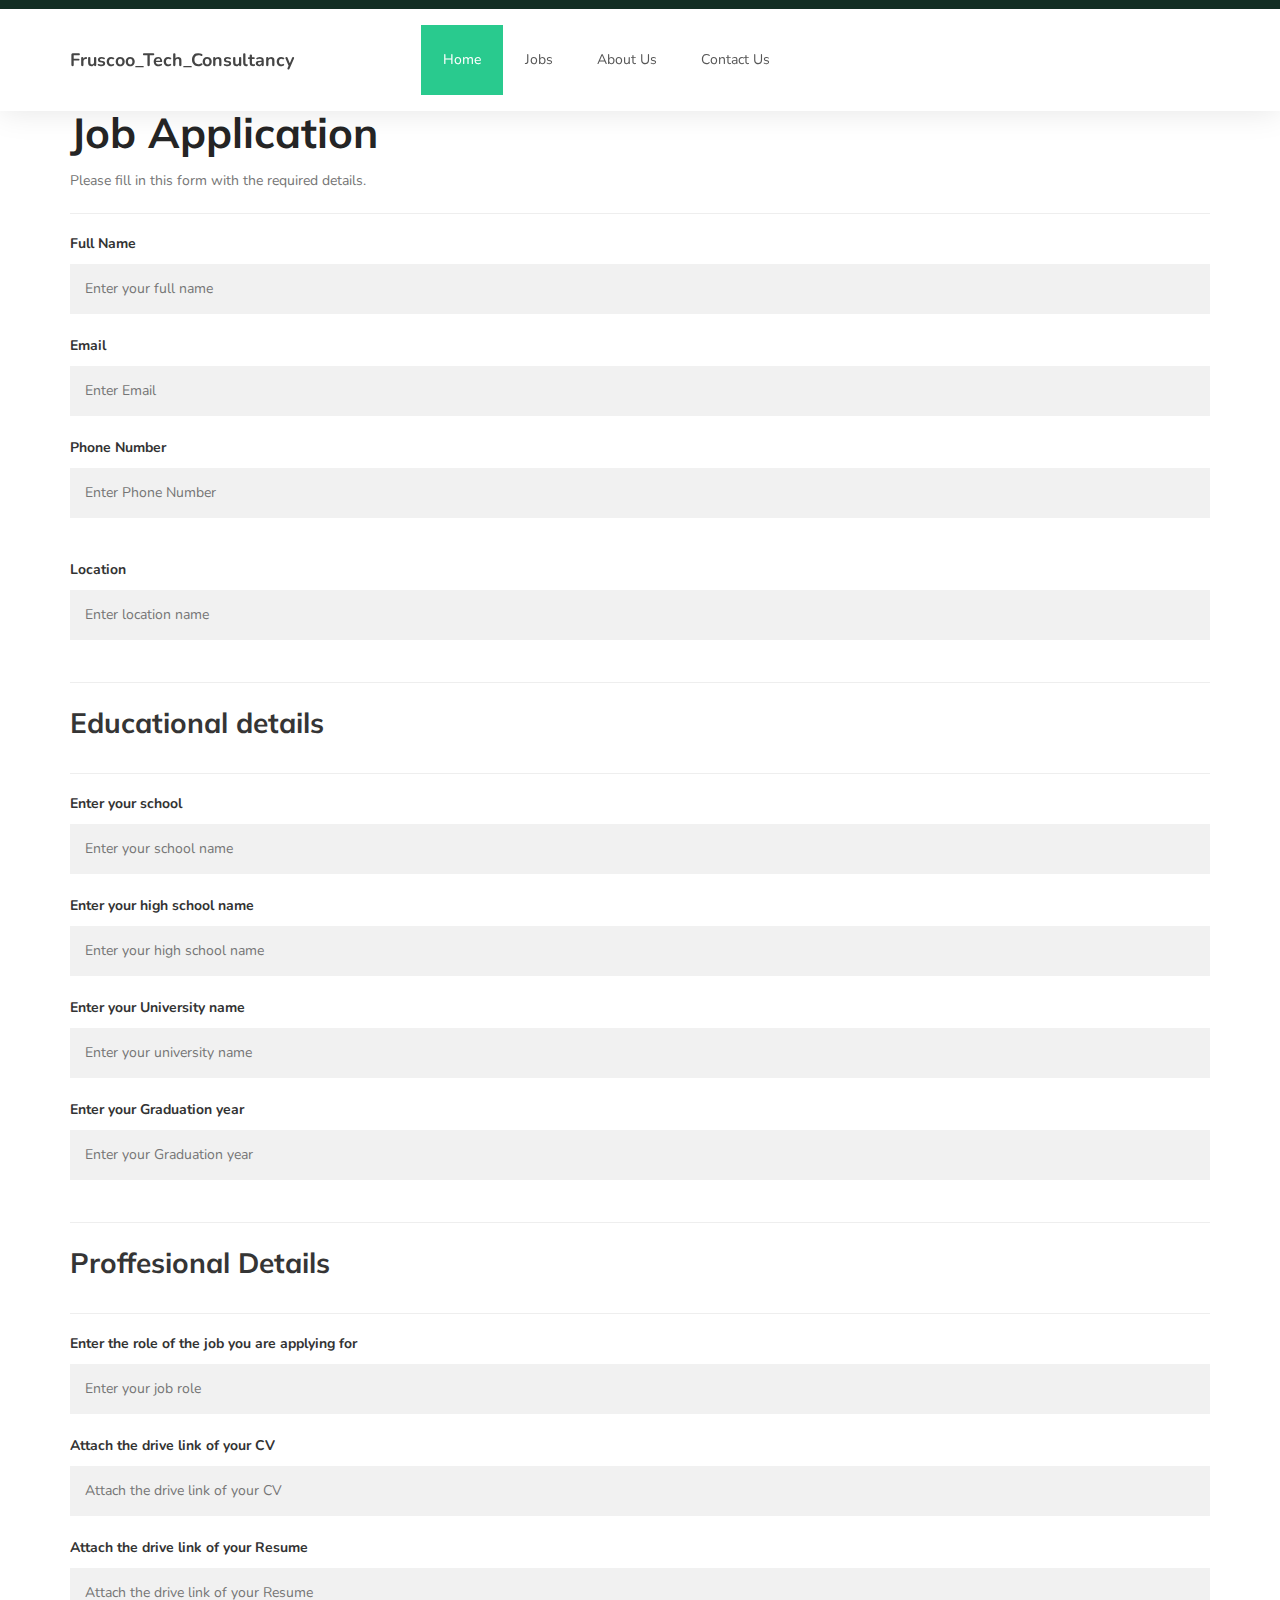
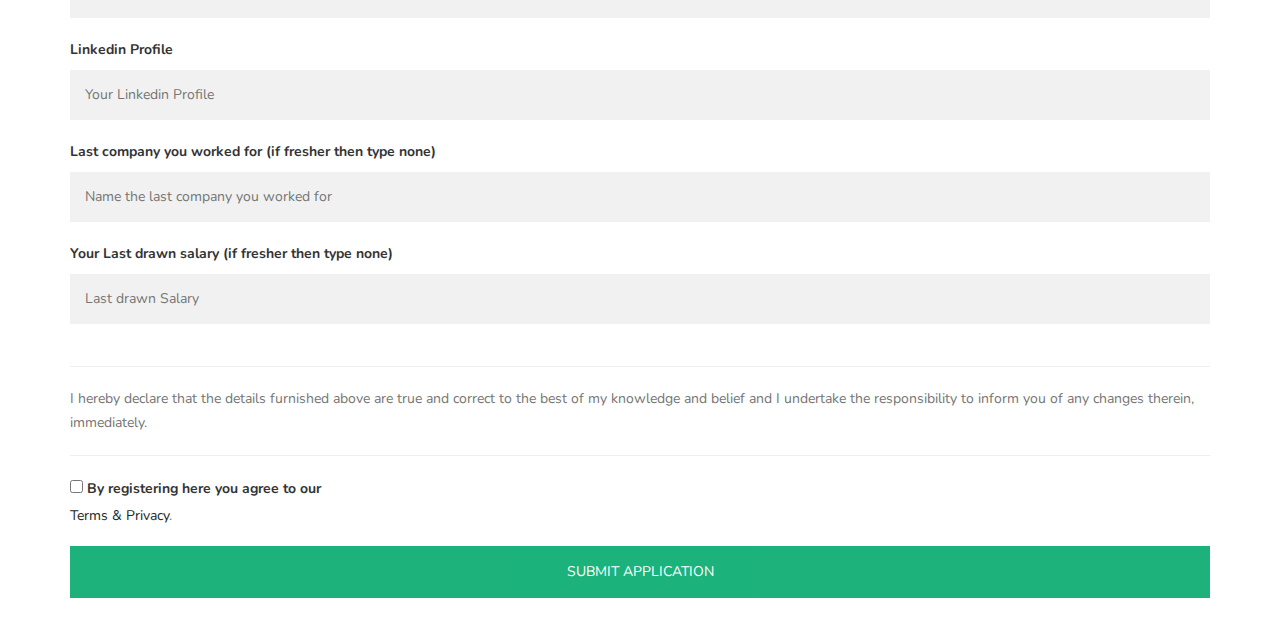
<file: job/reg.html>
<!DOCTYPE html>
<html>
<!-- <head>
<meta charset="utf-8" />
<meta name="viewport" content="width=device-width, initial-scale=1">

<link rel="stylesheet" href="./css/regstyless.css">

<title>Fruscoo_Tech_Consultancy</title>

</head> -->


<head>

    <title>Frusco tech Consultancy</title>
    <link rel="icon" href="images/icon.webp" type="image/icon type">
    <link rel="stylesheet" href="./css/regstyless.css">

    <meta charset="UTF-8">
    <meta http-equiv="X-UA-Compatible" content="IE=Edge">
    <meta name="description" content="">
    <meta name="keywords" content="">
    <meta name="author" content="">
    <meta name="viewport" content="width=device-width, initial-scale=1, maximum-scale=1">

    <link rel="stylesheet" href="css/bootstrap.min.css">
    <link rel="stylesheet" href="css/font-awesome.min.css">
    <link rel="stylesheet" href="css/owl.carousel.css">
    <link rel="stylesheet" href="css/owl.theme.default.min.css">

    <!-- MAIN CSS -->
    <link rel="stylesheet" href="css/style.css">

</head>
<body>
    <section class="navbar custom-navbar navbar-fixed-top" role="navigation">
        <div class="container">

             <div class="navbar-header">
                  <button class="navbar-toggle" data-toggle="collapse" data-target=".navbar-collapse">
                       <span class="icon icon-bar"></span>
                       <span class="icon icon-bar"></span>
                       <span class="icon icon-bar"></span>
                  </button>

                  <!-- lOGO TEXT HERE -->
                  <a href="./index.html" class="navbar-brand">Fruscoo_Tech_Consultancy</a>
             </div>

             <!-- MENU LINKS -->
             <div class="collapse navbar-collapse">
                  <ul class="nav navbar-nav navbar-nav-first">
                       <li class="active"><a href="index.html">Home</a></li>
                       <li><a href="job-listing.html">Jobs</a></li>
                       <li><a href="about-us.html">About Us</a></li>
                       <li><a href="contact.html">Contact Us</a></li>
                  </ul>
             </div>

        </div>
   </section>
<form action="action_page.php">
  <div class="container">
    <h1>Job Application</h1>
    <p>Please fill in this form with the required details.</p>
    <hr>

    <label for="fname"><b>Full Name</b></label>
    <input type="text" placeholder="Enter your full name" name="fname" id="fname" required>

    <label for="email"><b>Email</b></label>
    <input type="email" placeholder="Enter Email" name="email" id="email" required>

    <label for="phone"><b>Phone Number</b></label>
    <input type="phone" placeholder="Enter Phone Number" name="phone" id="phone" required>
	<br/><br/>
	<label for="location"><b>Location</b></label>
    <input type="location" placeholder="Enter location name"location" id="location" required>
	
	<hr>
	<h2>Educational details</h2>
	<hr>
	 <label for="school"><b>Enter your school</b></label>
    <input type="school" placeholder="Enter your school name" name="school" id="school" required>
	
	<label for="hschool"><b>Enter your high school name</b></label>
    <input type="hschool" placeholder="Enter your high school name" name="hschool" id="hschool" required>
	
	<label for="university"><b>Enter your University name</b></label>
    <input type="university" placeholder="Enter your university name" name="university" id="university" required>
	
	<label for="Gyr"><b>Enter your Graduation year</b></label>
    <input type="Gyr" placeholder="Enter your Graduation year" name="Gyr" id="Gyr" required>
	
	<hr>
	<h2>Proffesional Details</h2>
	<hr>
	
    <label for="jobrole"><b>Enter the role of the job you are applying for </b></label>
    <input type="jobrole" placeholder="Enter your job role" name="jobrole" id="jobrole" required>

    <label for="cv"><b>Attach the drive link of your CV </b></label>
    <input type="cv" placeholder="Attach the drive link of your CV" name="cv" id="cv" required>

    <label for="resume"><b>Attach the drive link of your Resume</b></label>
    <input type="resume" placeholder="Attach the drive link of your Resume" name="resume" id="resume" required>

    <label for="lp"><b>Linkedin Profile </b></label>
    <input type="lp" placeholder="Your Linkedin Profile" name="lp" id="lp" required>

    <label for="lastcom"><b>Last company you worked for (if fresher then type none) </b></label>
    <input type="lastcom" placeholder="Name the last company you worked for" name="lastcom" id="lastcom" required>

    <label for="lds"><b>Your Last drawn salary (if fresher then type none) </b></label>
    <input type="lds" placeholder="Last drawn Salary" name="lds" id="lds" required>

    <hr>

    <p>I hereby declare that the details furnished above are true and correct to the best of my knowledge and belief and I undertake the responsibility to inform you of any changes therein, immediately.</p>
    <hr>

    
    <input type="checkbox" id="vehicle1" name="checkbox_one" value="#">
<label for="checkbox_one">By registering here you agree to our</label><br>
<p> <a href="#">Terms & Privacy</a>.</p>
    <button type="submit" class="registerbtn">SUBMIT APPLICATION</button>
  </div>

  
</form>

</body>
</html>
</file>
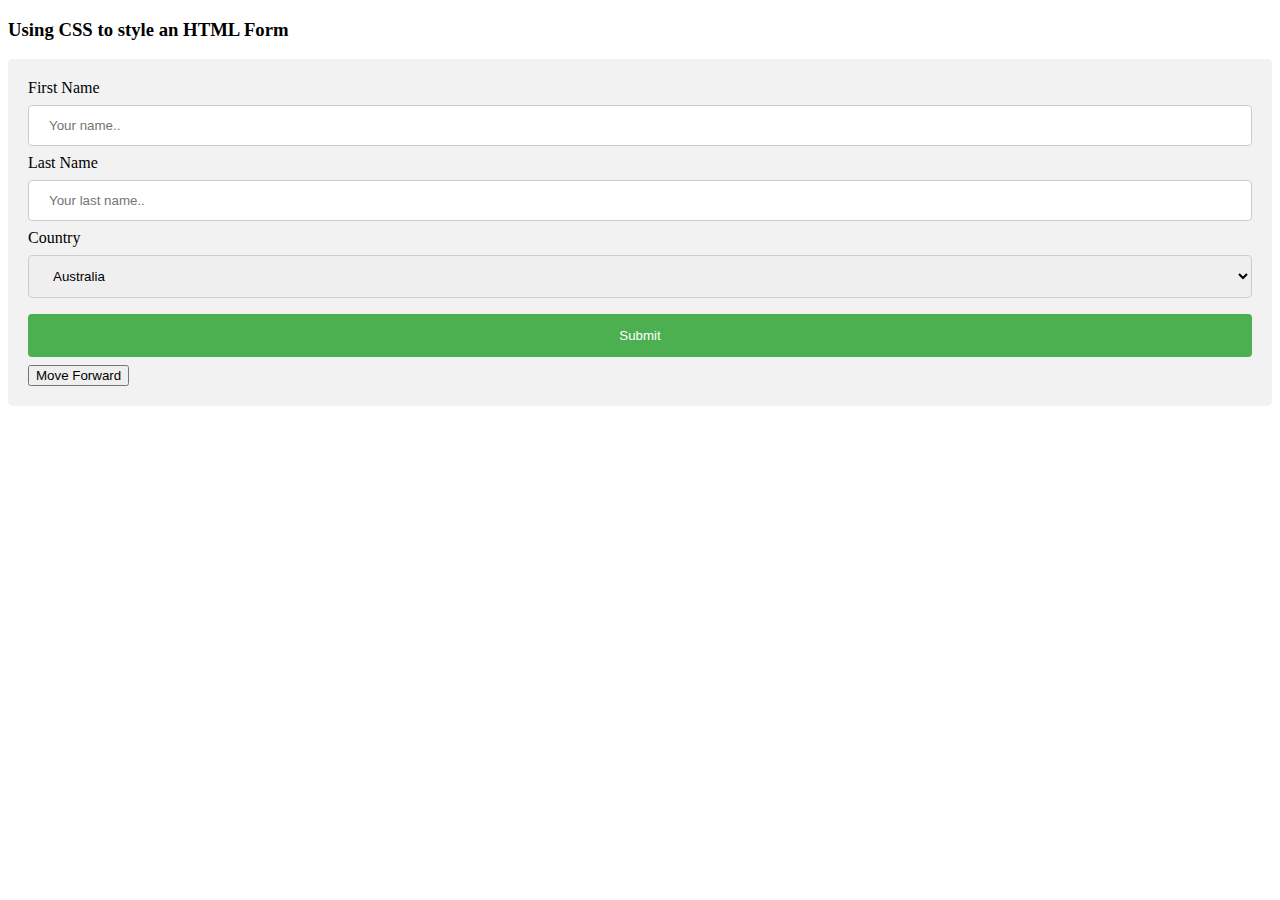
<file: job/table_one.html>
<!DOCTYPE html>
<html>
<style>
input[type=text], select {
  width: 100%;
  padding: 12px 20px;
  margin: 8px 0;
  display: inline-block;
  border: 1px solid #ccc;
  border-radius: 4px;
  box-sizing: border-box;
}

input[type=submit] {
  width: 100%;
  background-color: #4CAF50;
  color: white;
  padding: 14px 20px;
  margin: 8px 0;
  border: none;
  border-radius: 4px;
  cursor: pointer;
}

input[type=submit]:hover {
  background-color: #45a049;
}

div {
  border-radius: 5px;
  background-color: #f2f2f2;
  padding: 20px;
}
</style>
<body>

<h3>Using CSS to style an HTML Form</h3>

<div>
  <form action="/action_page.php">
    <label for="fname">First Name</label>
    <input type="text" id="fname" name="firstname" placeholder="Your name..">

    <label for="lname">Last Name</label>
    <input type="text" id="lname" name="lastname" placeholder="Your last name..">

    <label for="country">Country</label>
    <select id="country" name="country">
      <option value="australia">Australia</option>
      <option value="canada">Canada</option>
      <option value="usa">USA</option>
    </select>
  
    <input type="submit" value="Submit">
  </form>
  <a href="./reg.html"><button type="button">Move Forward</button></a>
  
</div>

</body>
</html>
</file>
<file: job/css/style.css>
/*

Known Template 

https://templatemo.com/tm-516-known

*/

  @import url('https://fonts.googleapis.com/css?family=Muli:300,700|Nunito');

  body {
    background: #ffffff;
    font-family: 'Nunito', sans-serif;
    overflow-x: hidden;
    padding-top: 70px;
  }


  /*---------------------------------------
     TYPOGRAPHY              
  -----------------------------------------*/

  h1,h2,h3,h4,h5,h6 {
    font-family: 'Muli', sans-serif;
    font-weight: bold;
    line-height: inherit;
  }

  h1 {
    color: #252525;
    font-size: 3em;
    line-height: normal;
  }

  h2 {
    color: #353535;
    font-size: 2em;
    padding-bottom: 10px;
  }

  h3 {
    font-size: 1.5em;
  }

  h3,
  h3 a {
    color: #454545;
  }

  p {
    color: #757575;
    font-size: 14px;
    font-weight: normal;
    line-height: 24px;
  }



  /*---------------------------------------
     GENERAL               
  -----------------------------------------*/

  html{
    -webkit-font-smoothing: antialiased;
  }

  a {
    color: #252525;
    -webkit-transition: 0.5s;
    transition: 0.5s;
    text-decoration: none !important;
  }

  a,
  input, button,
  .form-control {
    -webkit-transition: 0.5s;
    transition: 0.5s;
  }

  a:hover, a:active, a:focus {
    color: #29ca8e;
    outline: none;
  }

  ::-webkit-scrollbar{
    width: 8px;
    height: 8px;
  }

  ::-webkit-scrollbar-thumb {
    cursor: pointer;
    background: #000000;
  }

  .section-title {
    padding-bottom: 40px;
  }

  .section-title h2 {
    margin: 0;
  }

  .section-title small {
    display: block;
  }

  .overlay {
    background: rgba(20,20,20,0.5);
    position: absolute;
    top: 0;
    right: 0;
    bottom: 0;
    left: 0;
    width: 100%;
    height: 100%;
  }

  .entry-form {
    background: #252020;
    border-radius: 100%;
    text-align: center;
    padding: 6em;
    width: 450px;
    height: 450px;
  }

  .entry-form h2 {
    color: #ffffff;
    margin: 0;
  }
  
  .form .form-control,
  .entry-form .form-control {
    background: transparent;
    border: 0;
    border-bottom: 1px solid;
    border-radius: 0;
    box-shadow: none;
    height: 45px;
    margin: 10px 0;
  }

  .form .input-group {
    margin: 10px 0;
  }

  .input-group-addon {
    border: 0;
  }

  .form .input-group .form-control {
    margin: 0;
  }

  .form textarea.form-control,
  .entry-form textarea.form-control { height: 120px;  }

  .entry-form .submit-btn {
    background: #ffffff;
    border-radius: 50px;
    border: 0;
    color: #252020;
    width: 50%;
    height: 50px;
    margin: 30px auto;
    margin-bottom: 10px;
  }

  .entry-form .submit-btn:hover {
    background: #3f51b5;
    color: #ffffff;
  }

  section {
    position: relative;
    padding: 100px 0;
  }

  #team, 
  #testimonial {
    text-align: center;
  }
  
  #google-map iframe {
    border: 0;
    width: 100%;
    height: 390px;
  }



  /*---------------------------------------
     BUTTONS               
  -----------------------------------------*/

  .section-btn {
    background: transparent;
    border-radius: 50px;
    border: 1px solid #ffffff;
    color: #ffffff;
    font-size: inherit;
    font-weight: normal;
    padding: 15px 30px;
    transition: 0.5s;
  }

  .section-btn:hover {
    background: #ffffff;
    border-color: transparent;
  }



  /*---------------------------------------
       PRE LOADER              
  -----------------------------------------*/

  .preloader {
    position: fixed;
    top: 0;
    left: 0;
    width: 100%;
    height: 100%;
    z-index: 99999;
    display: flex;
    flex-flow: row nowrap;
    justify-content: center;
    align-items: center;
    background: none repeat scroll 0 0 #ffffff;
  }

  .spinner {
    border: 1px solid transparent;
    border-radius: 3px;
    position: relative;
  }

  .spinner:before {
    content: '';
    box-sizing: border-box;
    position: absolute;
    top: 50%;
    left: 50%;
    width: 45px;
    height: 45px;
    margin-top: -10px;
    margin-left: -10px;
    border-radius: 50%;
    border: 1px solid #575757;
    border-top-color: #ffffff;
    animation: spinner .9s linear infinite;
  }

  @-webkit-@keyframes spinner {
    to {transform: rotate(360deg);}
  }

  @keyframes spinner {
    to {transform: rotate(360deg);}
  }



  /*---------------------------------------
      MENU              
  -----------------------------------------*/
  
  .text-primary { color: #29ca8e; }

  .custom-navbar {
    background: #ffffff;
    border-top: 9px solid #132e24;
    border-bottom: 0;
    -webkit-box-shadow: 0 1px 30px rgba(0, 0, 0, 0.1);
    -moz-box-shadow: 0 1px 30px rgba(0, 0, 0, 0.1);
    box-shadow: 0 1px 30px rgba(0, 0, 0, 0.1);
    padding: 12px 0;
    margin-bottom: 0;
    padding: 0;
  }

  .custom-navbar .navbar-brand {
    color: #454545;
    font-size: 18px;
    font-weight: bold;
    line-height: 40px;
  }

  .custom-navbar .navbar-nav.navbar-nav-first {
    margin-left: 8em;
  }

  .custom-navbar .navbar-nav.navbar-right li a {
    padding-right: 12px;
    padding-left: 12px;
  }

  .custom-navbar .navbar-nav.navbar-right li a .fa {
    background: #29ca8e;
    border-radius: 100%;
    color: #ffffff;
    width: 30px;
    height: 30px;
    line-height: 30px;
    text-align: center;
    display: inline-block;
    margin-right: 5px;
  }

  .custom-navbar .nav li a {
    line-height: 40px;
    color: #575757;
    padding-right: 22px;
    padding-left: 22px;
  }

  .custom-navbar .navbar-nav > li > a:hover,
  .custom-navbar .navbar-nav > li > a:focus {
    background-color: transparent;
  }

  .custom-navbar .nav li a:hover {
    background-color: #29ca8e;
    color: #ffffff;
  }

  .custom-navbar .nav li.active > a {
    background-color: #29ca8e;
    color: #ffffff;
  }

  .custom-navbar .navbar-toggle {
    border: none;
    padding-top: 10px;
  }

  .custom-navbar .navbar-toggle {
    background-color: transparent;
  }

  .custom-navbar .navbar-toggle .icon-bar {
    background: #252525;
    border-color: transparent;
  }



  /*---------------------------------------
      HOME  & SLIDER            
  -----------------------------------------*/

  #home {
    padding: 0;
  }

  #home h1 {
    color: #ffffff;
  }

  #home h3 {
    color: #f9f9f9;
    font-size: 16px;
    font-weight: 300;
    margin: 0;
    padding: 5px 0 40px 0;
  }

  @media (min-width: 768px) {
    .home-slider .col-md-6 {
      padding-left: 0;
    }
  }

  .home-slider .caption {
    display: flex;
    justify-content: center;
    flex-direction: column;
    text-align: left;
    background-color: rgba(20,20,20,0.2);
    height: 100%;
    color: #fff;
    cursor: e-resize;
  }

  .home-slider .item {
    background-repeat: no-repeat;
    background-attachment: local;
    background-size: cover;
    height: 650px;
  }
  
  .caption h3 a { color: #FFF; }
  .caption h3 a:hover { color: #FF3; }

  .home-slider .item-first {
    background-image: url(../images/slider-image-1-1920x700.jpg);
	background-position: center;
  }

  .home-slider .item-second {
    background-image: url(../images/slider-image-2-1920x700.jpg);
  }

  .home-slider .item-third {
    background-image: url(../images/slider-image-3-1920x700.jpg);
  }



  /*---------------------------------------
      FEATURE              
  -----------------------------------------*/

  .feature-thumb {
    border: 1px solid #f0f0f0;
    padding: 5em 3em;
  }

  .feature-thumb span {
    background: #3f51b5;
    border-radius: 50px;
    color: #ffffff;
    font-size: 25px;
    font-weight: bold;
    display: inline-block;
    width: 60px;
    height: 60px;
    line-height: 60px;
    text-align: center;
    margin-bottom: 5px;
  }

  .feature-thumb h3 {
    margin: 10px 0;
  }



  /*---------------------------------------
      ABOUT              
  -----------------------------------------*/

  #about figure {
    display: inline-block;
    vertical-align: top;
    margin-left: 15px;
  }

  #about figure span {
    float: left;
    margin-left: -15px;
    padding: 15px 20px;
    position: relative;
    top: 20px;
  }

  #about figure span i {
    background: #29ca8e;
    border-radius: 50px;
    color: #ffffff;
    font-size: 25px;
    width: 50px;
    height: 50px;
    line-height: 50px;
    text-align: center;
  }



  /*---------------------------------------
      TEAM              
  -----------------------------------------*/

  .team-thumb {
    position: relative;
    overflow: hidden;
    text-align: left;
  }

  .team-info {
    padding: 20px 30px;
  }

  .team-image img {
    width: 100%;
  }

  .team-thumb .social-icon {
    border-top: 1px solid #f0f0f0;
    padding: 4px 20px 0 20px;
  }

  .team-thumb .social-icon li a {
    background: #ffffff;
    color: #252020;
  }

  .team-info h3 {
    margin: 0;
  }


  /*---------------------------------------
      COURSES             
  -----------------------------------------*/

  #courses .section-title {
    text-align: center;
  }

  #courses .owl-theme .owl-nav {
    margin-top: 30px;
  }

  #courses .owl-theme .owl-nav [class*=owl-] {
    border-radius: 2px;
    font-size: 16px;
    width: 30px;
    height: 30px;
    line-height: 30px;
    text-align: center;
    padding: 0;
  }

  .courses-thumb {
    background: #f9f9f9;
    position: relative;
  }

  .courses-thumb-secondary {
    margin-bottom: 30px;
  }

.form .form-control,
  .modal .form-control { background-color: #eee;  }

  .courses-top {
    position: relative;
  }

  .courses-image {
    background: linear-gradient(to right, #202020, #101010);
  }

  .courses-date {
    background: linear-gradient(rgba(255, 0, 0, 0), rgba(0, 0, 0, 0.6));
    width: 100%;
    position: absolute;
    bottom: 0;
    padding: 20px 25px;
  }

  .courses-date span,
  .courses-author span {
    font-size: 14px;
    font-weight: bold;
  }

  .courses-date span {
    color: #ffffff;
    display: inline-block;
    margin-right: 10px;
  }

  .courses-detail {
    padding: 25px 25px 15px 25px;
  }

  .courses-detail h3 {
    margin: 0 0 2px 0;
  }

  .courses-info {
    border-top: 1px solid #f0f0f0;
    position: relative;
    clear: both;
    padding: 15px 25px;
  }

  .courses-author,
  .courses-author span {
    display: inline-block;
    vertical-align: middle;
  }

  .courses-author img {
    display: inline-block !important;
    border-radius: 50px;
    width: 50px !important;
    height: 50px;
    margin-right: 10px;
  }

  .courses-price {
    float: right;
    margin-top: 10px;
  }

  .courses-price span {
    background: #29ca8e;
    border-radius: 2px;
    color: #ffffff;
    display: block;
    padding: 5px 10px;
  }

  .courses-price.free span {
    background: #3f51b5;
  }



  /*---------------------------------------
     NEWS              
  -----------------------------------------*/

  .news-thumb {
    clear: both;
    position: relative;
    overflow: hidden;
    margin-bottom: 30px;
  }

  .news-thumb .news-image {
    float: left;
    width: 40%;
    margin-right: 30px;
  }

  .news-info h3 {
    margin-top: 5px;
    margin-bottom: 10px;
  }

  .news-date span {
    color: #909090;
    font-weight: bold;
  }



  /*---------------------------------------
      TESTIMONIAL             
  -----------------------------------------*/
  
  #testimonial .item {
    margin: 20px 0;
    padding: 4em 3em;
    text-align: left;
  }

  #courses .col-md-4,
  #testimonial .col-md-4 {
    display: block;
    width: 100%;
  }

  #testimonial .item > p {
    font-size: 16px;
    line-height: 26px;
  }

  .tst-rating {
    margin-bottom: 15px;
  }

  .tst-rating .fa {
    color: #3f51b5;
  }

  .tst-image,
  .tst-author {
    display: inline-block;
    vertical-align: middle;
    margin-bottom: 20px;
    text-align: left;
  }

  .tst-image img {
    border-radius: 50px;
    width: 60px !important;
    height: 60px;
    margin-right: 15px;
  }

  .tst-author h4 {
    margin: 0;
  }

  .tst-author span {
    color: #808080;
    font-size: 14px;
  }



  /*---------------------------------------
      CONTACT             
  -----------------------------------------*/

  #contact {
    background: #3f51b5;
  }

  #contact h2 {
    color: #ffffff;
  }

  #contact .section-title {
    padding-bottom: 20px;
  }

  #contact h2 > small,
  #contact p,
  #contact a {
    color: #f9f9f9;
  }

  #contact-form {
    padding: 1em 0;
  }

  #contact-form .col-md-12,
  #contact-form .col-md-4 {
    padding-left: 0;
  }
  
  .form .form-control,
  #contact-form .form-control {
    border: 0;
    border-radius: 5px;
    box-shadow: none;
    margin: 10px 0;
  }

  #contact-form input {
    height: 50px;
  }

  #contact-form input[type='submit'] {
    border-radius: 50px;
    border: 1px solid transparent;
  }

  #contact-form input[type='submit']:hover {
    background: transparent;
    border-color: #ffffff;
    color: #ffffff;
  }
  



  /*---------------------------------------
     FOOTER              
  -----------------------------------------*/

  footer {
    background: #252020;
    padding: 71px 0;
  }

  footer .section-title {
    padding-bottom: 10px;
  }

  footer h2 {
    font-size: 20px;
  }

  footer a,
  footer p {
    color: #909090;
  }

  footer strong {
    color: #d9d9d9;
  }

  footer address p {
    margin-bottom: 0;
  }

  footer .social-icon {
    margin-top: 25px;
  }

  .footer-info {
    margin-right: 2em;
  }

  .footer-info h2 {
    color: #ffffff;
    padding: 0;
  }

  .footer_menu h2 {
    margin-top: 2em;
  }

  .footer_menu ul {
    margin: 0;
    padding: 0;
  }

  .footer_menu li {
    display: inline-block;
    list-style: none;
    margin: 5px 10px 5px 0;
  }

  .newsletter-form .form-control {
    background: transparent;
    border-radius: 0;
    box-shadow: none;
    border: 0;
    border-bottom: 1px solid #303030;
    height: 50px;
    margin: 5px 0;
  }

  .newsletter-form input[type="submit"] {
    background: transparent;
    border: 1px solid #f9f9f9;
    border-radius: 50px;
    color: #ffffff;
    display: block;
    margin-top: 20px;
    outline: none;
    width: 50%;
  }

  .newsletter-form input[type="submit"]:hover {
    background: #29ca8e;
    border-color: transparent;
  }

  .newsletter-form .form-group span {
    color: #909090;
    display: block;
    font-size: 12px;
    margin-top: 20px;
  }



  /*---------------------------------------
     SOCIAL ICON              
  -----------------------------------------*/

  .social-icon {
    position: relative;
    padding: 0;
    margin: 0;
  }

  .social-icon li {
    display: inline-block;
    list-style: none;
    margin-bottom: 5px;
  }

  .social-icon li a {
    border-radius: 100px;
    color: #29ca8e;
    font-size: 15px;
    width: 35px;
    height: 35px;
    line-height: 35px;
    text-decoration: none;
    text-align: center;
    transition: all 0.4s ease-in-out;
    position: relative;
    margin: 5px 5px 5px 0;
  }

  .social-icon li a:hover {
    background: #29ca8e;
    color: #ffffff;
  }



  /*---------------------------------------
     RESPONSIVE STYLES              
  -----------------------------------------*/

  @media screen and (max-width: 1170px) {
    .custom-navbar .navbar-nav.navbar-nav-first {
      margin-left: inherit;
    }
  }

  @media only screen and (max-width: 992px) {
    section,
    footer {
      padding: 60px 0;
    }

    .home-slider .item {
      background-position: center center;
    }

    .feature-thumb,
    .about-info,
    .team-thumb,
    .footer-info {
      margin-bottom: 50px;
    }

    .contact-image {
      margin-top: 50px;
    }
  }


  @media only screen and (min-width: 768px) and (max-width: 991px) {
    .custom-navbar .nav li a {
      padding-right: 10px;
      padding-left: 10px;
    }
  }

  @media only screen and (max-width: 767px) {
    h1 {
      font-size: 2.5em;
    }

    h1,h2,h3 {
      line-height: normal;
    }

    .custom-navbar {
      background: #ffffff;
      -webkit-box-shadow: 0 1px 30px rgba(0, 0, 0, 0.1);
      -moz-box-shadow: 0 1px 30px rgba(0, 0, 0, 0.1);
      box-shadow: 0 1px 30px rgba(0, 0, 0, 0.1);
      padding: 10px 0;
      text-align: center;
    }

    .custom-navbar .navbar-brand,
    .custom-navbar .nav li a {
      line-height: normal;
    }

    .custom-navbar .nav li a {
      padding: 10px;
    }

    .custom-navbar .navbar-brand,
    .top-nav-collapse .navbar-brand {
      color: #252525;
      font-weight: 600;
    }

    .custom-navbar .nav li a,
    .top-nav-collapse .nav li a {
      color: #575757;
    }

    .custom-navbar .navbar-nav.navbar-right li {
      display: inline-block;
    }

    .footer-info {
      margin-right: 0;
    }

    .footer-info.newsletter-form {
      margin-bottom: 0;
    }

    .entry-form {
      display: block;
      margin: 0 auto;
    }
  }


  @media only screen and (max-width: 580px) {
    h2 {
      font-size: 1.8em;
    }

    #testimonial .item {
      padding: 2em;
    }

    .contact-image {
      margin-top: 0;
    }
  }

  @media only screen and (max-width: 480px) {
    h1 {
      font-size: 2em;
    }

    #home h3 {
      font-size: 14px;
    }

    .entry-form {
      border-radius: 0;
      padding: 2em;
      max-width: 100%;
      max-height: 100%;
      width: inherit;
      height: inherit;
    }
  }
  
  .lead { font-family: "Muli"; font-weight: 300; line-height: 1.8; }

  .team-thumb-actions { padding: 10px; border-top: 1px solid rgba(0,0,0,.05); }

  .section-btn.btn-primary { border-color: #29ca8e; color: #29ca8e; }
  .section-btn.btn-primary:focus,
  .section-btn.btn-primary:active,
  .section-btn.btn-primary:focus:active,
  .section-btn.btn-primary:hover {background: #29ca8e; color: #fff; border-color: #29ca8e; }

  .courses-thumb .lead,
  .team-info .lead { margin-bottom: 10px; }

  .courses-thumb .lead strong,
  .team-info .lead strong { color: #29ca8e;}

  section,
  .section-background .item,
  .section-background .courses-thumb,
  .section-background .team-thumb,
  main > section:nth-child(even) .item,
  main > section:nth-child(even) .courses-thumb,
  main > section:nth-child(even) .team-thumb,
  main > section { background: #fff;  }
  
  section .item,
  section .courses-thumb,
  section .team-thumb,
  .section-background,
  main > section .item,
  main > section .courses-thumb, 
  main > section .team-thumb, 
  main > section:nth-child(even) { background: #f8f8f8; }

  .navbar-nav > li > .dropdown-menu { border-radius: 0; border: 0; }

  .input-group-btn>.btn { height: 45px; }

  .list { font-size: 16px; line-height: 1.6; }
  .list li { margin-bottom: 15px;  }
</file>
<file: job/css/regstyless.css>
* {box-sizing: border-box}

/* Add padding to containers */
.container {
  padding: 16px;
}

/* Full-width input fields */
input[type=text], input[type=email] , input[type=jobrole] , input[type=cv], input[type=resume],input[type=lp], input[type=lastcom] {
  width: 100%;
  padding: 15px;
  margin: 5px 0 22px 0;
  display: inline-block;
  border: none;
  background: #f1f1f1;
}

input[type=text], input[type=school] , input[type=hschool] , input[type=university] , input[type=Gyr] {
  width: 100%;
  padding: 15px;
  margin: 5px 0 22px 0;
  display: inline-block;
  border: none;
  background: #f1f1f1;
}

input[type=text], input[type=phone], input[type=location] ,input[type=lds] {
  width: 100%;
  padding: 15px;
  margin: 5px 0 22px 0;
  display: inline-block;
  border: none;
  background: #f1f1f1;
}


input[type=text]:focus, input[type=password]:focus {
  background-color: #ddd;
  outline: none;
}

/* Overwrite default styles of hr */
hr {
  border: 1px solid #f1f1f1;
  margin-bottom: 25px;
}

/* Set a style for the submit/register button */
.registerbtn {
  background-color: #04AA6D;
  color: white;
  padding: 16px 20px;
  margin: 8px 0;
  border: none;
  cursor: pointer;
  width: 100%;
  opacity: 0.9;
}

.registerbtn:hover {
  opacity:1;
}

/* Add a blue text color to links */
a {
  color: dodgerblue;
}

/* Set a grey background color and center the text of the "sign in" section */
.signin {
  background-color: #f1f1f1;
  text-align: center;
}
</file>
